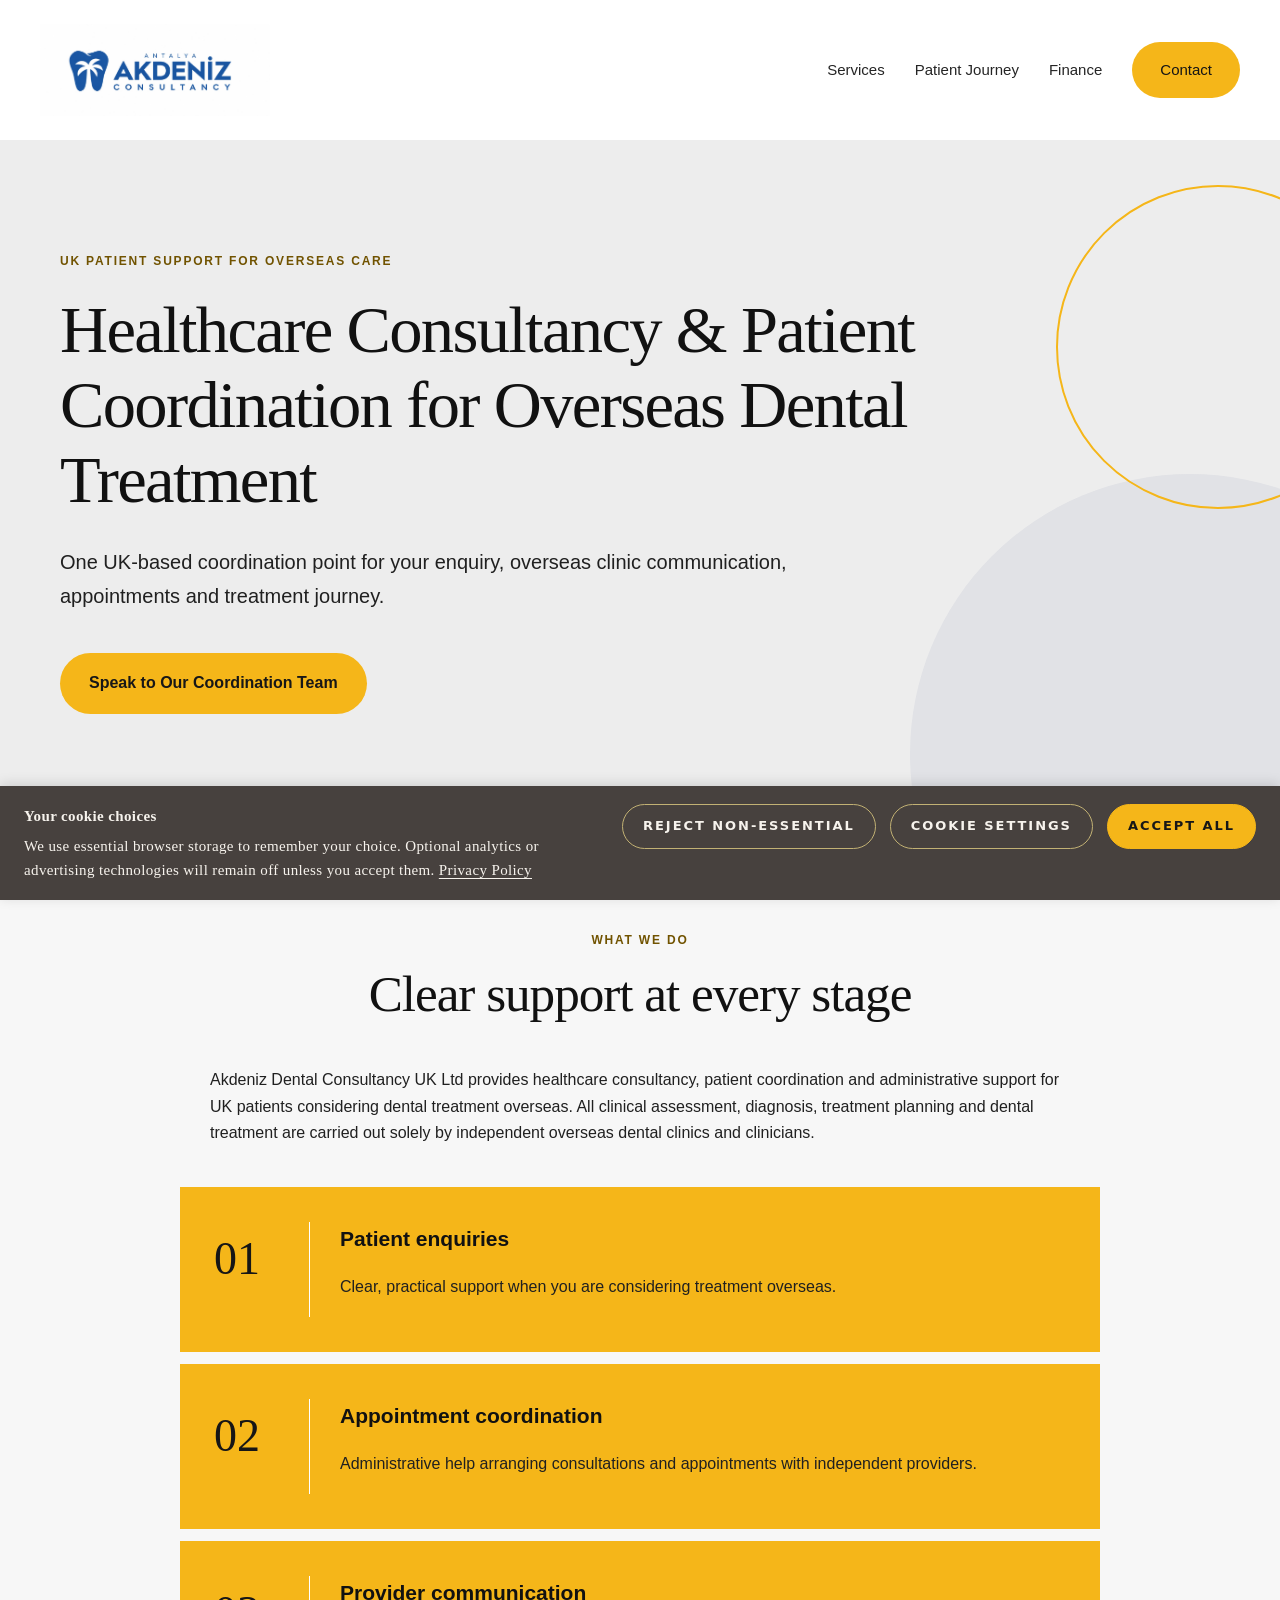
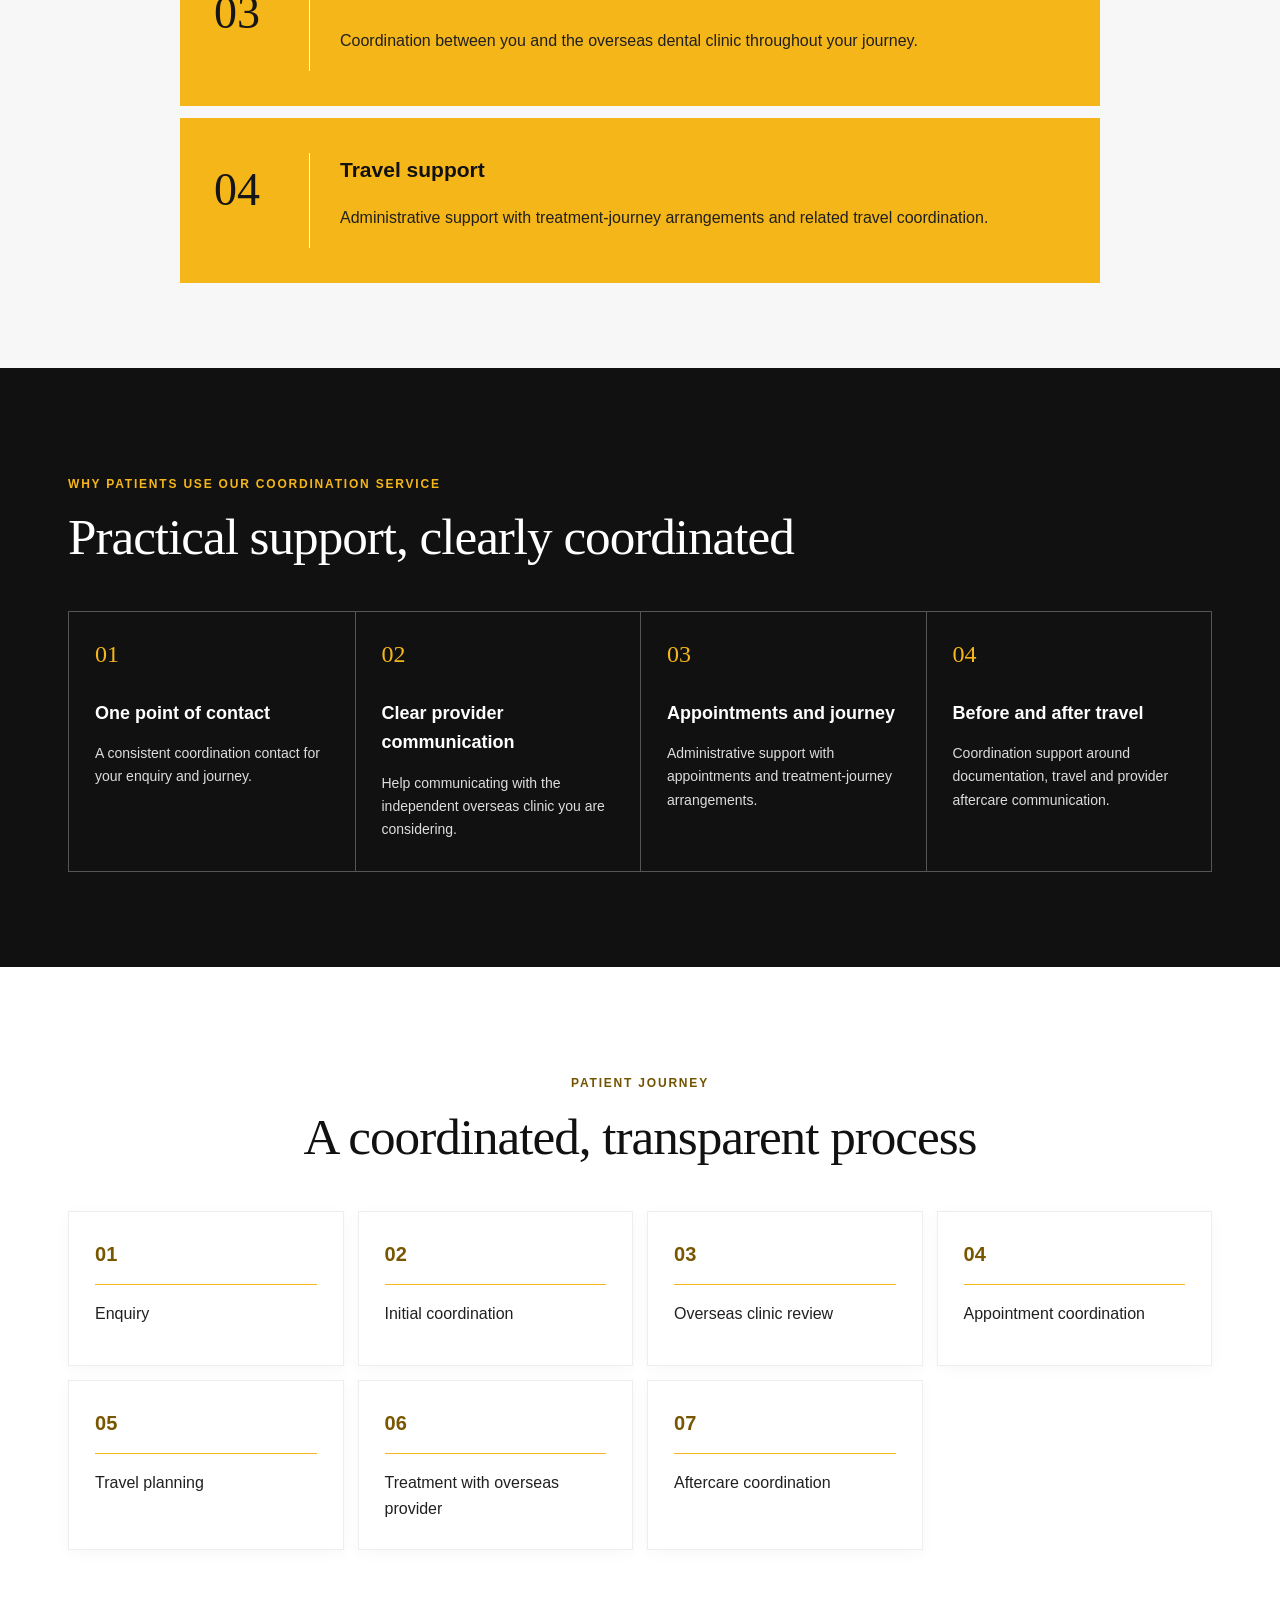
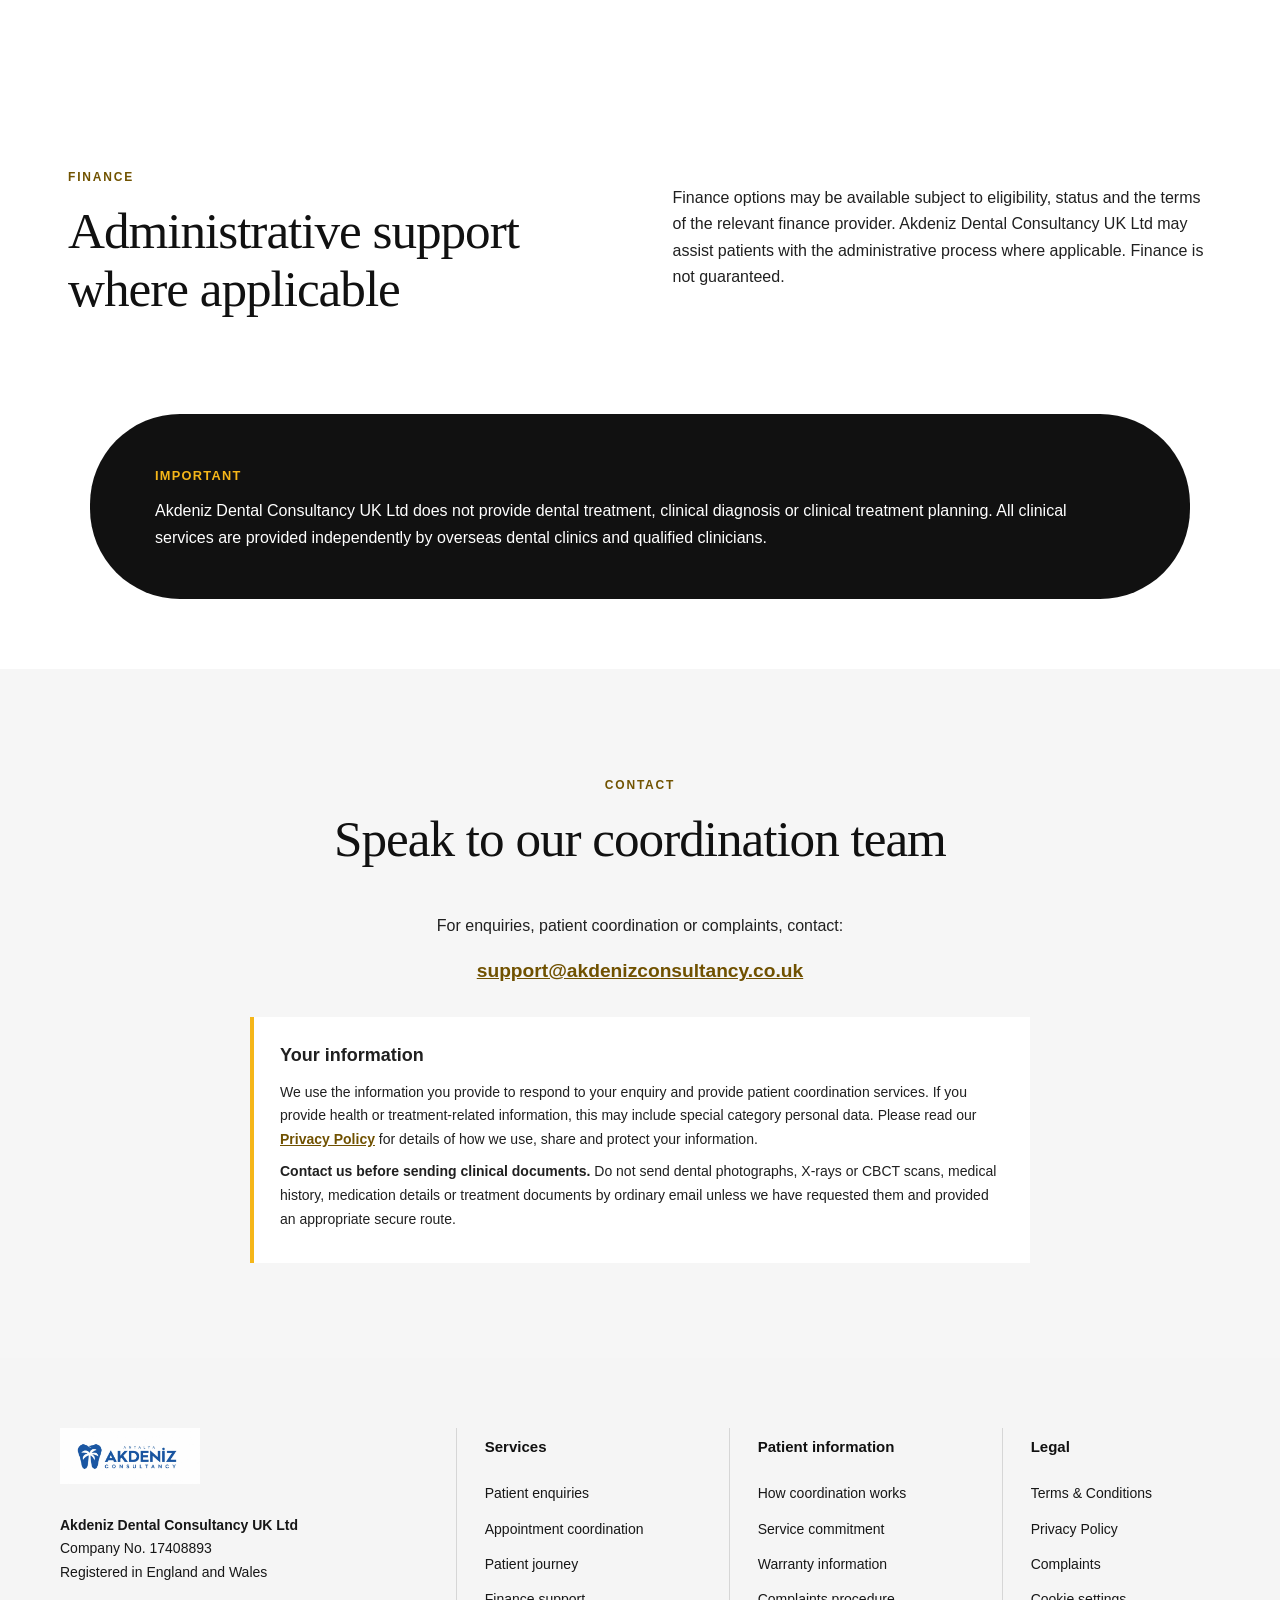
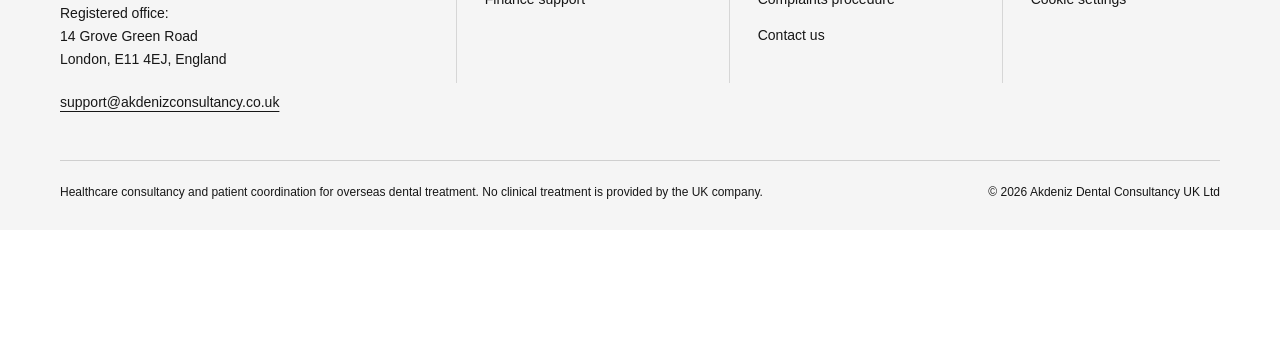
<file: index.html>
<!doctype html>
<html lang="en">
<head>
  <meta charset="utf-8">
  <meta name="viewport" content="width=device-width,initial-scale=1">
  <meta name="description" content="Healthcare consultancy and patient coordination for UK patients considering dental treatment overseas.">
  <title>Akdeniz Dental Consultancy UK Ltd</title>
  <link rel="stylesheet" href="/styles.css">
</head>
<body>
  <header class="site-header">
    <a class="brand" href="#top" aria-label="Akdeniz Consultancy"><img src="/logo.webp" alt="Akdeniz Consultancy" class="brand-logo" width="1983" height="793"></a>
    <nav aria-label="Main navigation">
      <a href="#services">Services</a><a href="#journey">Patient Journey</a><a href="#finance">Finance</a><a href="#contact">Contact</a>
    </nav>
  </header>
  <main id="top">
    <section class="hero">
      <p class="eyebrow">UK patient support for overseas care</p>
      <h1>Healthcare Consultancy &amp; Patient Coordination for Overseas Dental Treatment</h1>
      <p class="lead">One UK-based coordination point for your enquiry, overseas clinic communication, appointments and treatment journey.</p>
      <a class="button" href="#contact">Speak to Our Coordination Team</a>
    </section>

    <section id="services" class="section">
      <p class="eyebrow">What we do</p><h2>Clear support at every stage</h2>
      <p>Akdeniz Dental Consultancy UK Ltd provides healthcare consultancy, patient coordination and administrative support for UK patients considering dental treatment overseas. All clinical assessment, diagnosis, treatment planning and dental treatment are carried out solely by independent overseas dental clinics and clinicians.</p>
      <div class="grid">
        <article><h3>Patient enquiries</h3><p>Clear, practical support when you are considering treatment overseas.</p></article>
        <article><h3>Appointment coordination</h3><p>Administrative help arranging consultations and appointments with independent providers.</p></article>
        <article><h3>Provider communication</h3><p>Coordination between you and the overseas dental clinic throughout your journey.</p></article>
        <article><h3>Travel support</h3><p>Administrative support with treatment-journey arrangements and related travel coordination.</p></article>
      </div>
    </section>

<section id="why" class="section why-section">
      <p class="eyebrow">Why patients use our coordination service</p>
      <h2>Practical support, clearly coordinated</h2>
      <div class="why-grid">
        <article><span>01</span><h3>One point of contact</h3><p>A consistent coordination contact for your enquiry and journey.</p></article>
        <article><span>02</span><h3>Clear provider communication</h3><p>Help communicating with the independent overseas clinic you are considering.</p></article>
        <article><span>03</span><h3>Appointments and journey</h3><p>Administrative support with appointments and treatment-journey arrangements.</p></article>
        <article><span>04</span><h3>Before and after travel</h3><p>Coordination support around documentation, travel and provider aftercare communication.</p></article>
      </div>
    </section>

    <section id="journey" class="section muted">
      <p class="eyebrow">Patient journey</p><h2>A coordinated, transparent process</h2>
      <ol class="steps">
        <li>Enquiry</li><li>Initial coordination</li><li>Overseas clinic review</li><li>Appointment coordination</li><li>Travel planning</li><li>Treatment with overseas provider</li><li>Aftercare coordination</li>
      </ol>
    </section>

    <section id="finance" class="section split">
      <div><p class="eyebrow">Finance</p><h2>Administrative support where applicable</h2></div>
      <p>Finance options may be available subject to eligibility, status and the terms of the relevant finance provider. Akdeniz Dental Consultancy UK Ltd may assist patients with the administrative process where applicable. Finance is not guaranteed.</p>
    </section>

    <aside class="notice">
      <strong>Important</strong>
      <p>Akdeniz Dental Consultancy UK Ltd does not provide dental treatment, clinical diagnosis or clinical treatment planning. All clinical services are provided independently by overseas dental clinics and qualified clinicians.</p>
    </aside>

    <section id="contact" class="section contact">
      <p class="eyebrow">Contact</p><h2>Speak to our coordination team</h2>
      <p>For enquiries, patient coordination or complaints, contact:</p>
      <a href="mailto:support@akdenizconsultancy.co.uk">support@akdenizconsultancy.co.uk</a>
      <div class="privacy-at-collection">
        <h3>Your information</h3>
        <p>We use the information you provide to respond to your enquiry and provide patient coordination services. If you provide health or treatment-related information, this may include special category personal data. Please read our <a href="/privacy">Privacy Policy</a> for details of how we use, share and protect your information.</p>
        <p><strong>Contact us before sending clinical documents.</strong> Do not send dental photographs, X-rays or CBCT scans, medical history, medication details or treatment documents by ordinary email unless we have requested them and provided an appropriate secure route.</p>
      </div>
    </section>
  </main>
  <footer class="site-footer">
  <div class="footer-main">
    <div class="footer-brand" id="company-details">
      <a class="brand footer-logo" href="/" aria-label="Akdeniz Consultancy"><img src="/logo.webp" alt="Akdeniz Consultancy" class="brand-logo" width="1983" height="793"></a>
      <p><strong>Akdeniz Dental Consultancy UK Ltd</strong><br>Company No. 17408893<br>Registered in England and Wales</p>
      <p>Registered office:<br>14 Grove Green Road<br>London, E11 4EJ, England</p>
      <a class="footer-email" href="mailto:support@akdenizconsultancy.co.uk">support@akdenizconsultancy.co.uk</a>
    </div>
    <nav class="footer-column" aria-label="Services">
      <h2>Services</h2>
      <a href="/#services">Patient enquiries</a>
      <a href="/#services">Appointment coordination</a>
      <a href="/#journey">Patient journey</a>
      <a href="/#finance">Finance support</a>
    </nav>
    <nav class="footer-column" aria-label="Patient information">
      <h2>Patient information</h2>
      <a href="/#journey">How coordination works</a>
      <a href="/terms#warranties">Service commitment</a>
      <a href="/warranty">Warranty information</a>
      <a href="/complaints">Complaints procedure</a>
      <a href="/#contact">Contact us</a>
    </nav>
    <nav class="footer-column" aria-label="Legal">
      <h2>Legal</h2>
      <a href="/terms">Terms &amp; Conditions</a>
      <a href="/privacy">Privacy Policy</a>
      <a href="/complaints">Complaints</a>
      <button type="button" class="cookie-settings" hidden>Cookie settings</button>
    </nav>
  </div>
  <div class="footer-bottom">
    <p>Healthcare consultancy and patient coordination for overseas dental treatment. No clinical treatment is provided by the UK company.</p>
    <p>&copy; 2026 Akdeniz Dental Consultancy UK Ltd</p>
  </div>
</footer>
<script src="/cookies.js" defer></script></body>
</html>
</file>
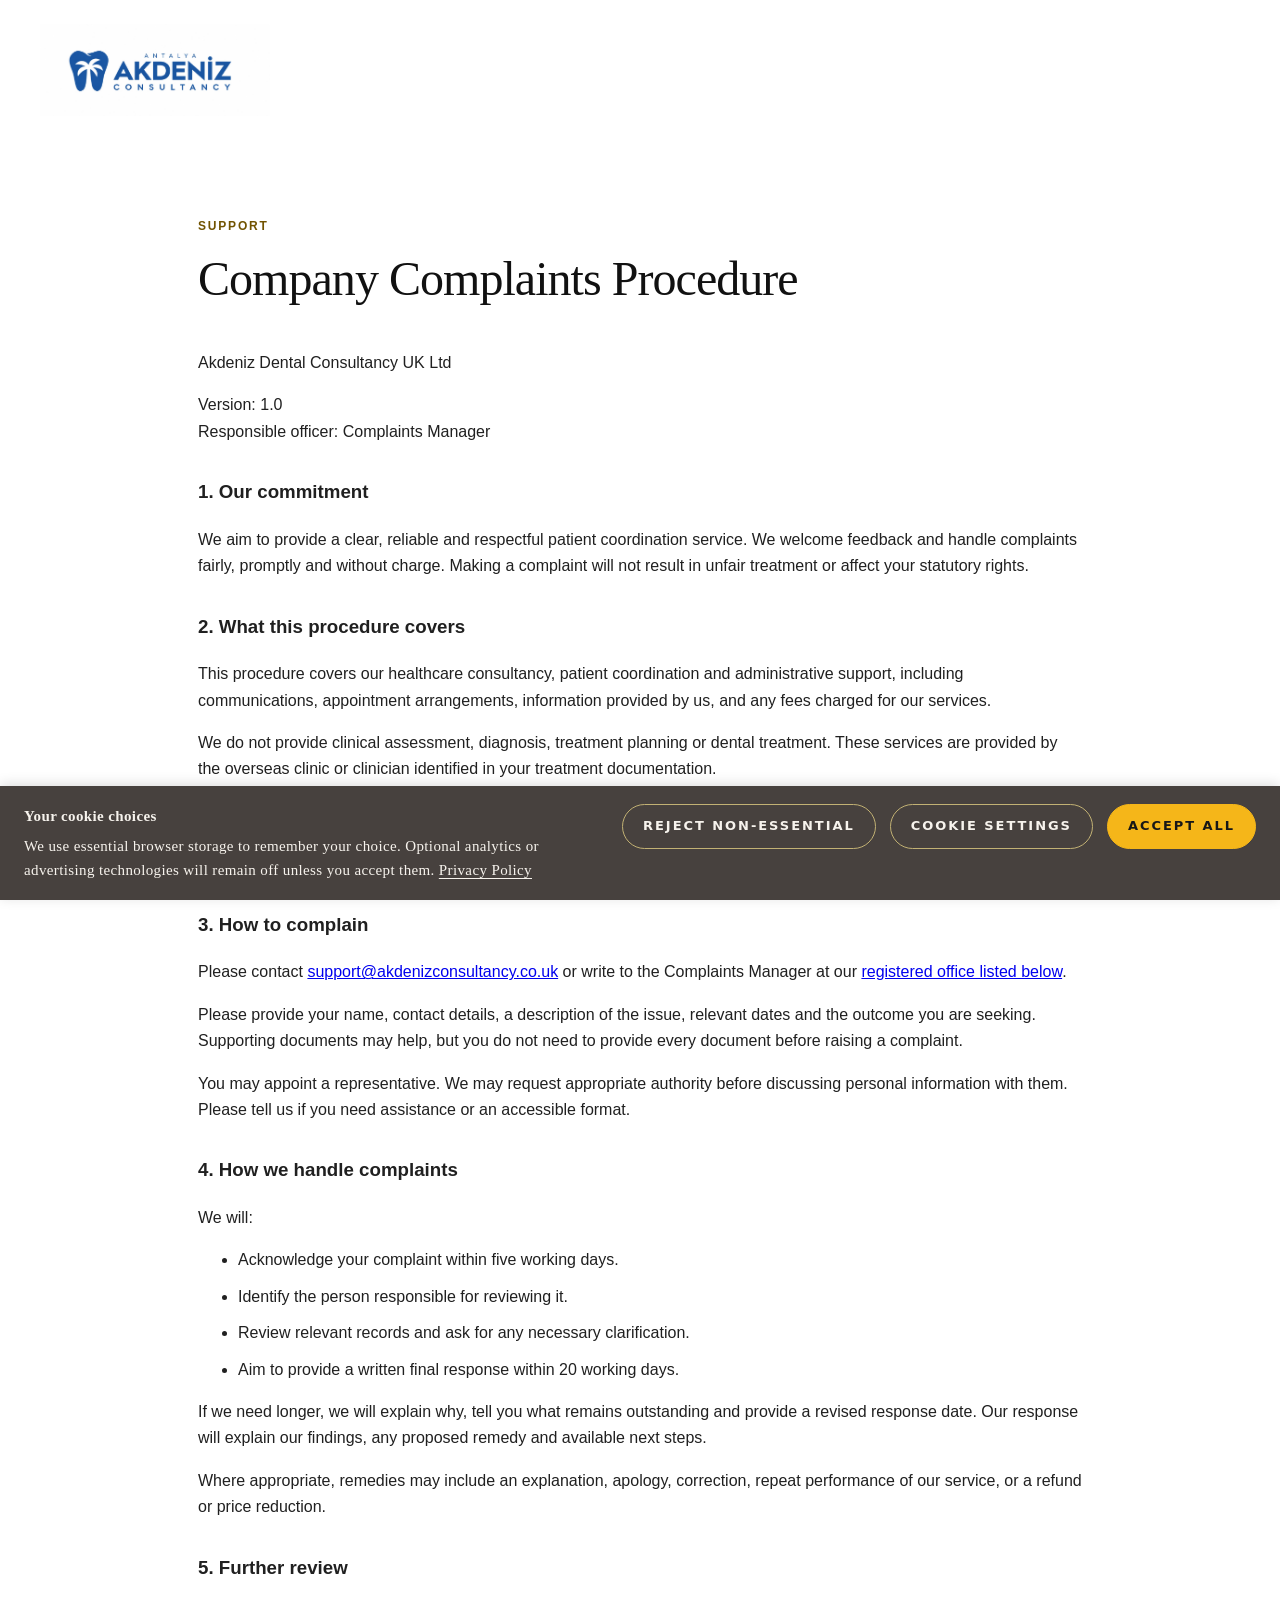
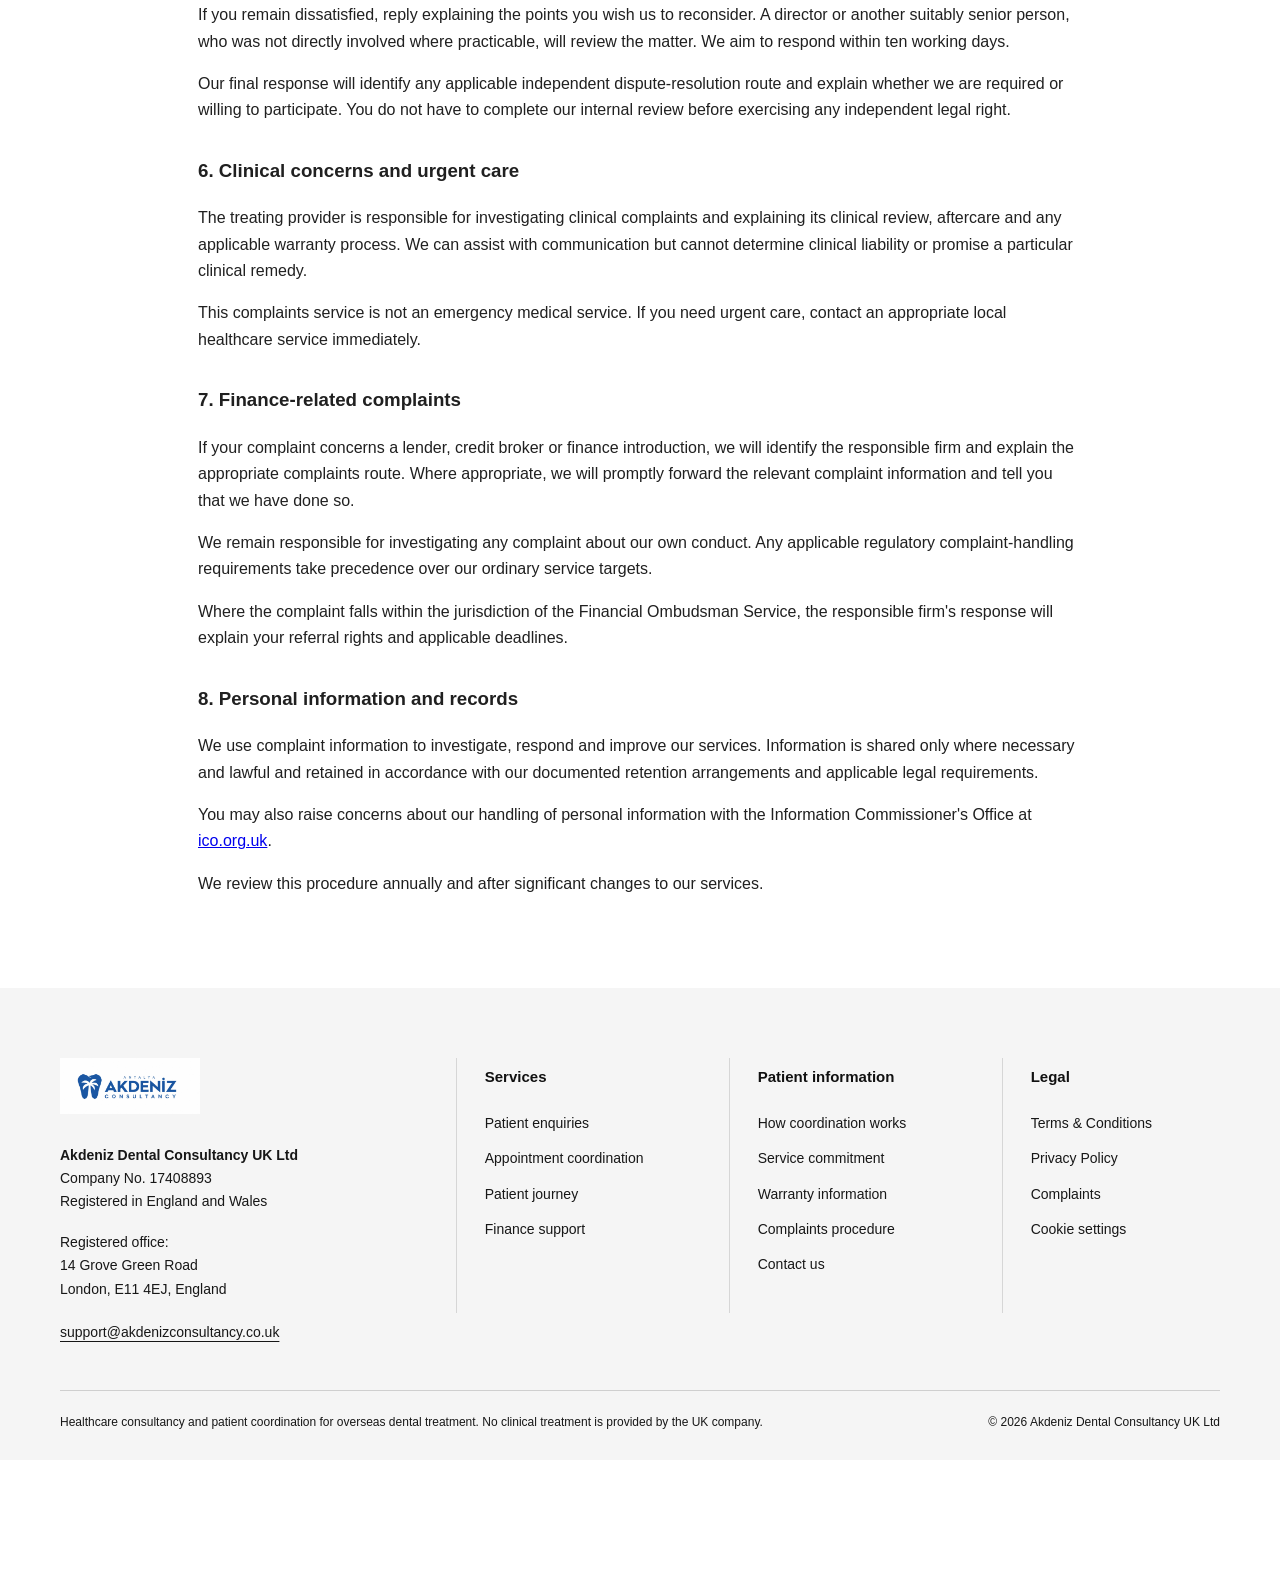
<file: complaints.html>
<!doctype html><html lang="en"><head><meta charset="utf-8"><meta name="viewport" content="width=device-width,initial-scale=1"><title>Complaints | Akdeniz Consultancy</title><link rel="stylesheet" href="/styles.css"></head><body><header class="site-header"><a class="brand" href="/" aria-label="Akdeniz Consultancy"><img src="/logo.webp" alt="Akdeniz Consultancy" class="brand-logo" width="1983" height="793"></a></header><main><section class="section">
<p class="eyebrow">Support</p><h2>Company Complaints Procedure</h2>
<p>Akdeniz Dental Consultancy UK Ltd</p>
<p>Version: 1.0<br>Responsible officer: Complaints Manager</p>
<h3>1. Our commitment</h3>
<p>We aim to provide a clear, reliable and respectful patient coordination service. We welcome feedback and handle complaints fairly, promptly and without charge. Making a complaint will not result in unfair treatment or affect your statutory rights.</p>
<h3>2. What this procedure covers</h3>
<p>This procedure covers our healthcare consultancy, patient coordination and administrative support, including communications, appointment arrangements, information provided by us, and any fees charged for our services.</p>
<p>We do not provide clinical assessment, diagnosis, treatment planning or dental treatment. These services are provided by the overseas clinic or clinician identified in your treatment documentation.</p>
<p>Where a complaint concerns both our service and clinical care, we will investigate our own involvement and, with appropriate authority, help you raise the clinical concerns with the treating provider. We will not reject a complaint about our own conduct merely because a third party is also involved.</p>
<h3>3. How to complain</h3>
<p>Please contact <a href="mailto:support@akdenizconsultancy.co.uk">support@akdenizconsultancy.co.uk</a> or write to the Complaints Manager at our <a href="#company-details">registered office listed below</a>.</p>
<p>Please provide your name, contact details, a description of the issue, relevant dates and the outcome you are seeking. Supporting documents may help, but you do not need to provide every document before raising a complaint.</p>
<p>You may appoint a representative. We may request appropriate authority before discussing personal information with them. Please tell us if you need assistance or an accessible format.</p>
<h3>4. How we handle complaints</h3>
<p>We will:</p>
<ul><li>Acknowledge your complaint within five working days.</li><li>Identify the person responsible for reviewing it.</li><li>Review relevant records and ask for any necessary clarification.</li><li>Aim to provide a written final response within 20 working days.</li></ul>
<p>If we need longer, we will explain why, tell you what remains outstanding and provide a revised response date. Our response will explain our findings, any proposed remedy and available next steps.</p>
<p>Where appropriate, remedies may include an explanation, apology, correction, repeat performance of our service, or a refund or price reduction.</p>
<h3>5. Further review</h3>
<p>If you remain dissatisfied, reply explaining the points you wish us to reconsider. A director or another suitably senior person, who was not directly involved where practicable, will review the matter. We aim to respond within ten working days.</p>
<p>Our final response will identify any applicable independent dispute-resolution route and explain whether we are required or willing to participate. You do not have to complete our internal review before exercising any independent legal right.</p>
<h3>6. Clinical concerns and urgent care</h3>
<p>The treating provider is responsible for investigating clinical complaints and explaining its clinical review, aftercare and any applicable warranty process. We can assist with communication but cannot determine clinical liability or promise a particular clinical remedy.</p>
<p>This complaints service is not an emergency medical service. If you need urgent care, contact an appropriate local healthcare service immediately.</p>
<h3>7. Finance-related complaints</h3>
<p>If your complaint concerns a lender, credit broker or finance introduction, we will identify the responsible firm and explain the appropriate complaints route. Where appropriate, we will promptly forward the relevant complaint information and tell you that we have done so.</p>
<p>We remain responsible for investigating any complaint about our own conduct. Any applicable regulatory complaint-handling requirements take precedence over our ordinary service targets.</p>
<p>Where the complaint falls within the jurisdiction of the Financial Ombudsman Service, the responsible firm's response will explain your referral rights and applicable deadlines.</p>
<h3>8. Personal information and records</h3>
<p>We use complaint information to investigate, respond and improve our services. Information is shared only where necessary and lawful and retained in accordance with our documented retention arrangements and applicable legal requirements.</p>
<p>You may also raise concerns about our handling of personal information with the Information Commissioner's Office at <a href="https://ico.org.uk/">ico.org.uk</a>.</p>
<p>We review this procedure annually and after significant changes to our services.</p>
</section></main><footer class="site-footer">
  <div class="footer-main">
    <div class="footer-brand" id="company-details">
      <a class="brand footer-logo" href="/" aria-label="Akdeniz Consultancy"><img src="/logo.webp" alt="Akdeniz Consultancy" class="brand-logo" width="1983" height="793"></a>
      <p><strong>Akdeniz Dental Consultancy UK Ltd</strong><br>Company No. 17408893<br>Registered in England and Wales</p>
      <p>Registered office:<br>14 Grove Green Road<br>London, E11 4EJ, England</p>
      <a class="footer-email" href="mailto:support@akdenizconsultancy.co.uk">support@akdenizconsultancy.co.uk</a>
    </div>
    <nav class="footer-column" aria-label="Services">
      <h2>Services</h2>
      <a href="/#services">Patient enquiries</a>
      <a href="/#services">Appointment coordination</a>
      <a href="/#journey">Patient journey</a>
      <a href="/#finance">Finance support</a>
    </nav>
    <nav class="footer-column" aria-label="Patient information">
      <h2>Patient information</h2>
      <a href="/#journey">How coordination works</a>
      <a href="/terms#warranties">Service commitment</a>
      <a href="/warranty">Warranty information</a>
      <a href="/complaints">Complaints procedure</a>
      <a href="/#contact">Contact us</a>
    </nav>
    <nav class="footer-column" aria-label="Legal">
      <h2>Legal</h2>
      <a href="/terms">Terms &amp; Conditions</a>
      <a href="/privacy">Privacy Policy</a>
      <a href="/complaints">Complaints</a>
      <button type="button" class="cookie-settings" hidden>Cookie settings</button>
    </nav>
  </div>
  <div class="footer-bottom">
    <p>Healthcare consultancy and patient coordination for overseas dental treatment. No clinical treatment is provided by the UK company.</p>
    <p>&copy; 2026 Akdeniz Dental Consultancy UK Ltd</p>
  </div>
</footer><script src="/cookies.js" defer></script></body></html>
</file>
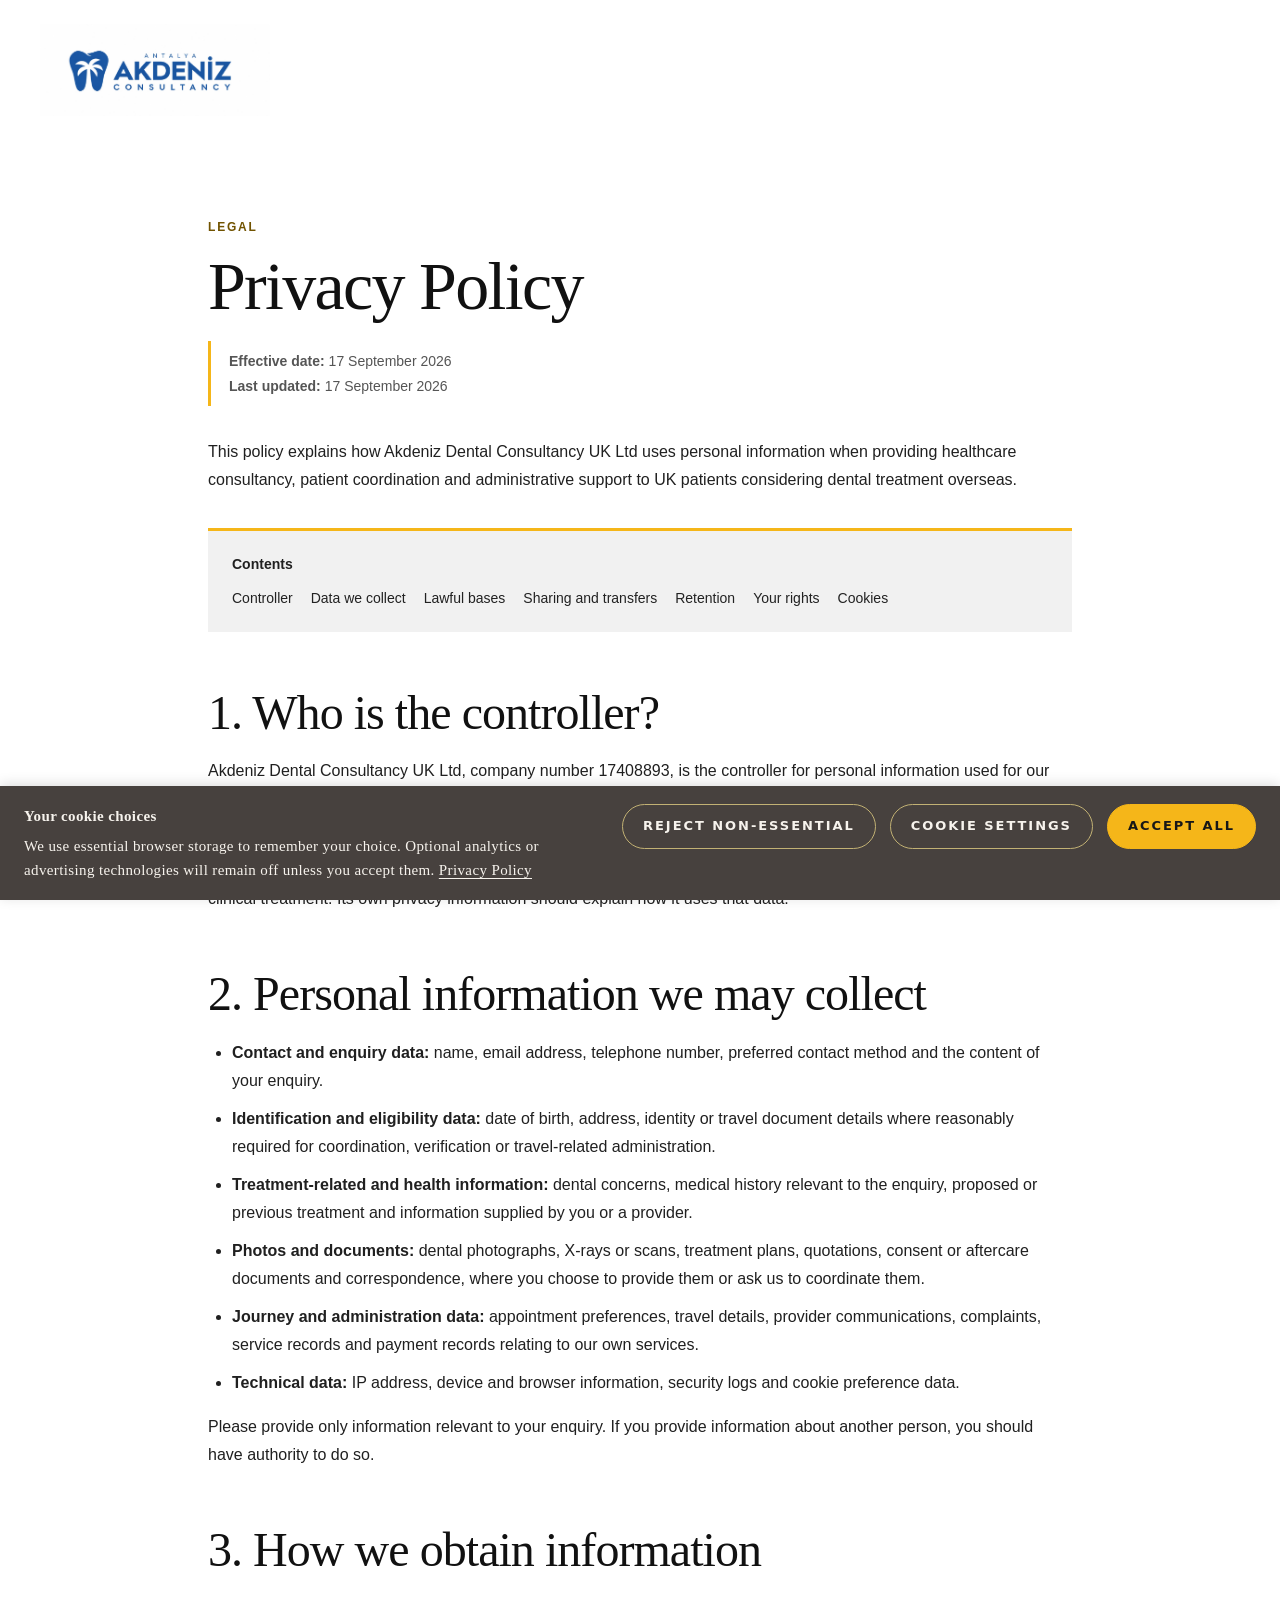
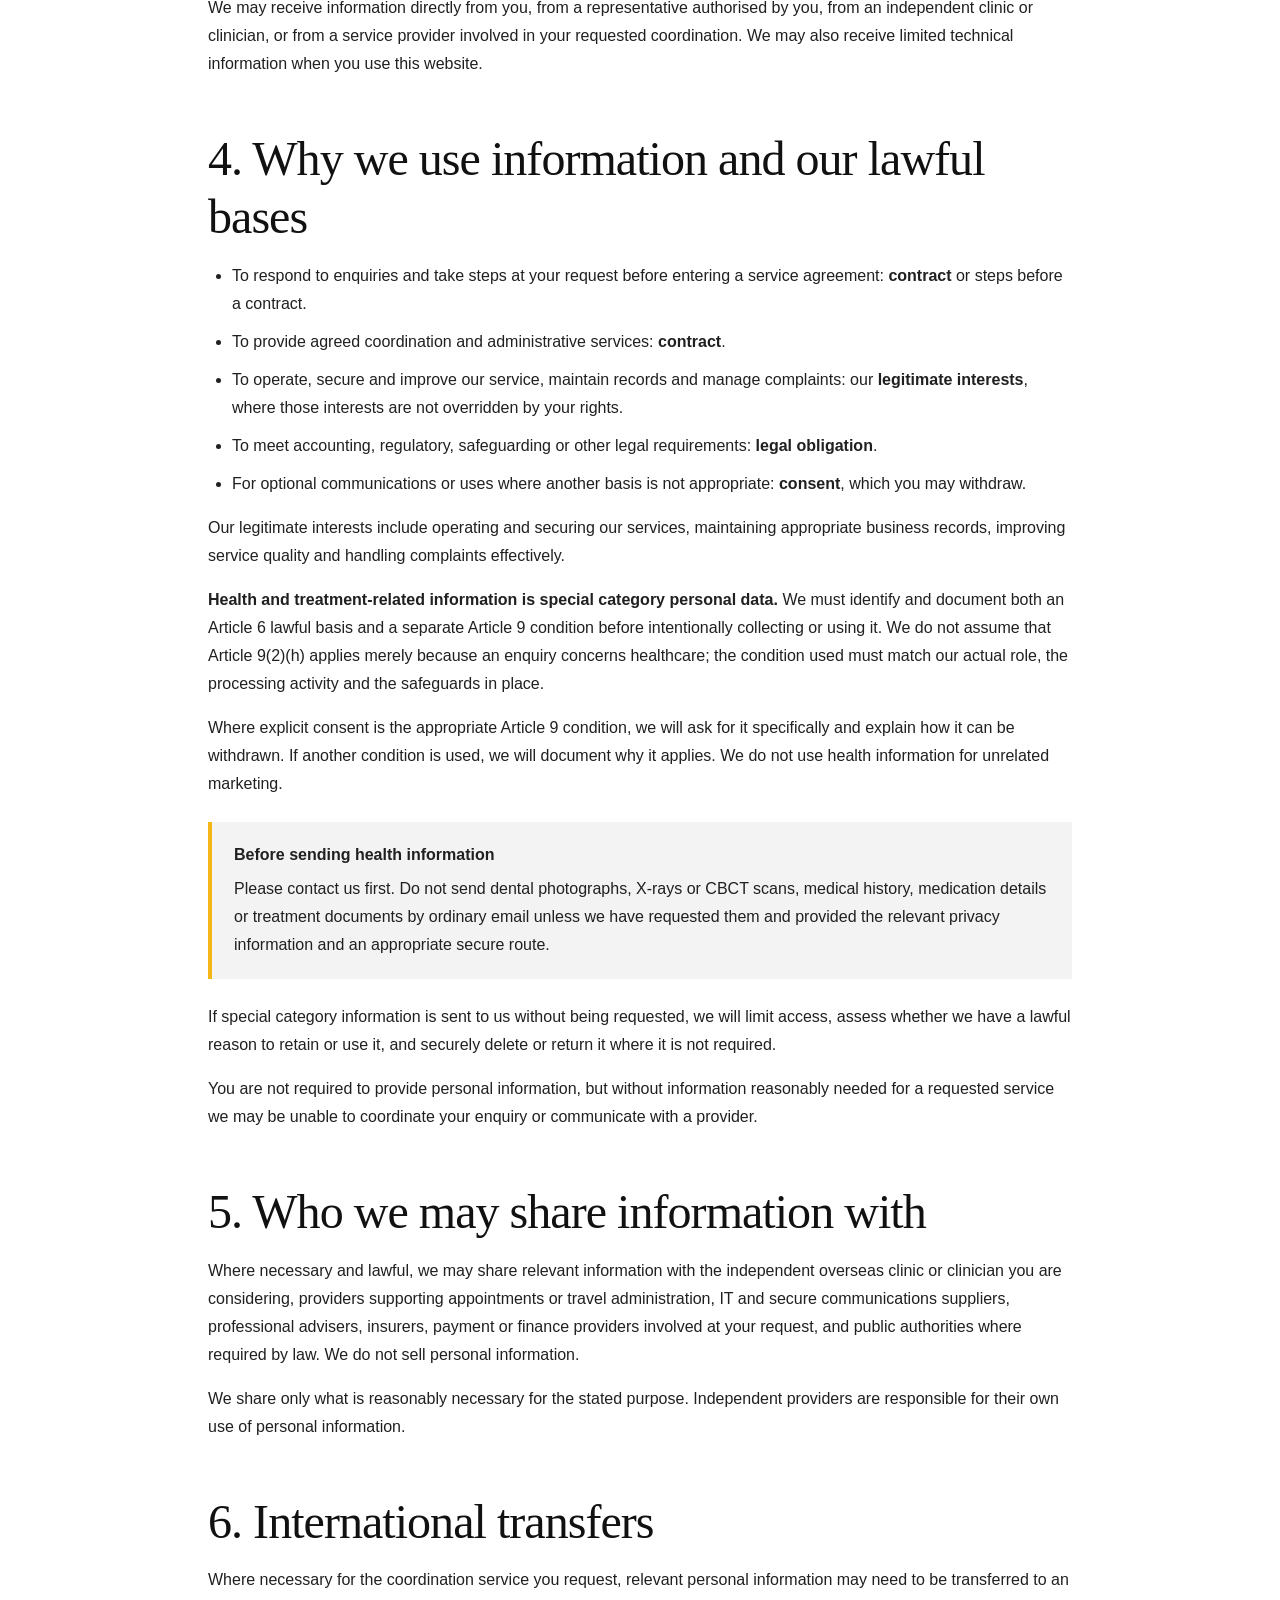
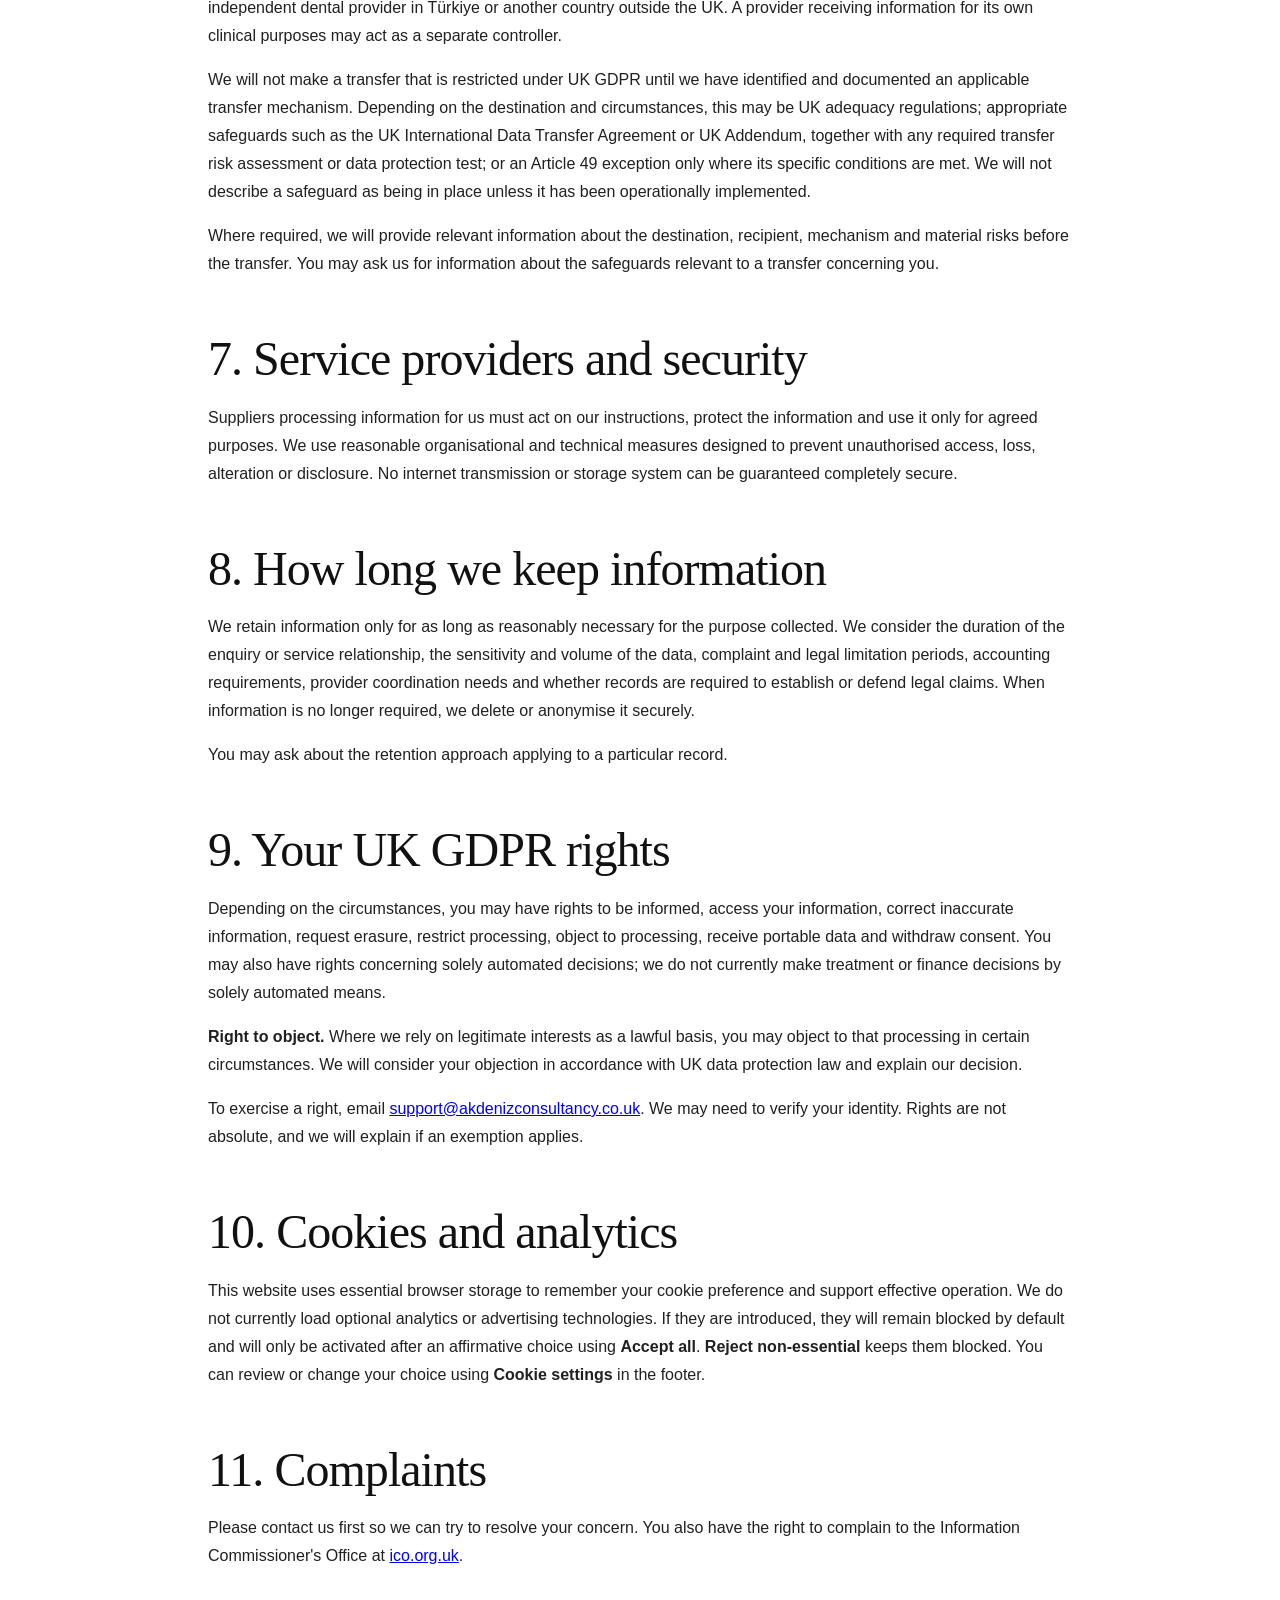
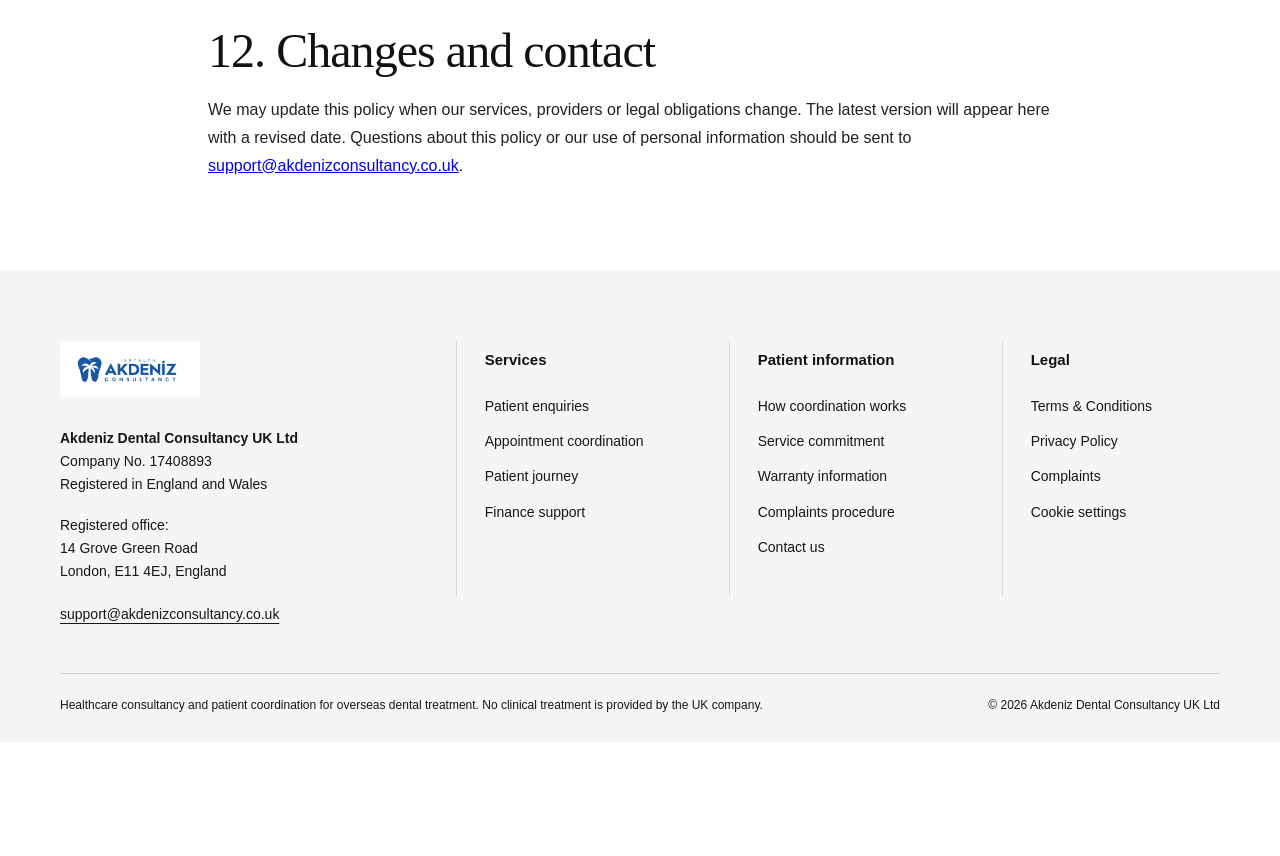
<file: privacy.html>
<!doctype html><html lang="en"><head><meta charset="utf-8"><meta name="viewport" content="width=device-width,initial-scale=1"><meta name="description" content="Privacy information for Akdeniz Dental Consultancy UK Ltd patient coordination services."><title>Privacy Policy | Akdeniz Consultancy</title><link rel="stylesheet" href="/styles.css"></head><body><header class="site-header"><a class="brand" href="/" aria-label="Akdeniz Consultancy"><img src="/logo.webp" alt="Akdeniz Consultancy" class="brand-logo" width="1983" height="793"></a></header><main><article class="section legal-page">
<p class="eyebrow">Legal</p>
<h1>Privacy Policy</h1>
<p class="policy-meta"><strong>Effective date:</strong> 17 September 2026<br><strong>Last updated:</strong> 17 September 2026</p>
<p>This policy explains how Akdeniz Dental Consultancy UK Ltd uses personal information when providing healthcare consultancy, patient coordination and administrative support to UK patients considering dental treatment overseas.</p>

<nav class="legal-toc" aria-label="Privacy policy contents">
<strong>Contents</strong>
<a href="#controller">Controller</a><a href="#data-we-collect">Data we collect</a><a href="#lawful-bases">Lawful bases</a><a href="#sharing">Sharing and transfers</a><a href="#retention">Retention</a><a href="#rights">Your rights</a><a href="#cookies">Cookies</a>
</nav>

<h2 id="controller">1. Who is the controller?</h2>
<p>Akdeniz Dental Consultancy UK Ltd, company number 17408893, is the controller for personal information used for our own consultancy, coordination and administrative services. Our registered office is 14 Grove Green Road, London, E11 4EJ, England. Contact us at <a href="mailto:support@akdenizconsultancy.co.uk">support@akdenizconsultancy.co.uk</a>.</p>
<p>An overseas clinic or clinician may be a separate controller for information used to assess suitability, plan or provide clinical treatment. Its own privacy information should explain how it uses that data.</p>

<h2 id="data-we-collect">2. Personal information we may collect</h2>
<ul>
<li><strong>Contact and enquiry data:</strong> name, email address, telephone number, preferred contact method and the content of your enquiry.</li>
<li><strong>Identification and eligibility data:</strong> date of birth, address, identity or travel document details where reasonably required for coordination, verification or travel-related administration.</li>
<li><strong>Treatment-related and health information:</strong> dental concerns, medical history relevant to the enquiry, proposed or previous treatment and information supplied by you or a provider.</li>
<li><strong>Photos and documents:</strong> dental photographs, X-rays or scans, treatment plans, quotations, consent or aftercare documents and correspondence, where you choose to provide them or ask us to coordinate them.</li>
<li><strong>Journey and administration data:</strong> appointment preferences, travel details, provider communications, complaints, service records and payment records relating to our own services.</li>
<li><strong>Technical data:</strong> IP address, device and browser information, security logs and cookie preference data.</li>
</ul>
<p>Please provide only information relevant to your enquiry. If you provide information about another person, you should have authority to do so.</p>

<h2>3. How we obtain information</h2>
<p>We may receive information directly from you, from a representative authorised by you, from an independent clinic or clinician, or from a service provider involved in your requested coordination. We may also receive limited technical information when you use this website.</p>

<h2 id="lawful-bases">4. Why we use information and our lawful bases</h2>
<ul>
<li>To respond to enquiries and take steps at your request before entering a service agreement: <strong>contract</strong> or steps before a contract.</li>
<li>To provide agreed coordination and administrative services: <strong>contract</strong>.</li>
<li>To operate, secure and improve our service, maintain records and manage complaints: our <strong>legitimate interests</strong>, where those interests are not overridden by your rights.</li>
<li>To meet accounting, regulatory, safeguarding or other legal requirements: <strong>legal obligation</strong>.</li>
<li>For optional communications or uses where another basis is not appropriate: <strong>consent</strong>, which you may withdraw.</li>
</ul>
<p>Our legitimate interests include operating and securing our services, maintaining appropriate business records, improving service quality and handling complaints effectively.</p>
<p><strong>Health and treatment-related information is special category personal data.</strong> We must identify and document both an Article 6 lawful basis and a separate Article 9 condition before intentionally collecting or using it. We do not assume that Article 9(2)(h) applies merely because an enquiry concerns healthcare; the condition used must match our actual role, the processing activity and the safeguards in place.</p>
<p>Where explicit consent is the appropriate Article 9 condition, we will ask for it specifically and explain how it can be withdrawn. If another condition is used, we will document why it applies. We do not use health information for unrelated marketing.</p>
<div class="data-safety-note"><strong>Before sending health information</strong><p>Please contact us first. Do not send dental photographs, X-rays or CBCT scans, medical history, medication details or treatment documents by ordinary email unless we have requested them and provided the relevant privacy information and an appropriate secure route.</p></div>
<p>If special category information is sent to us without being requested, we will limit access, assess whether we have a lawful reason to retain or use it, and securely delete or return it where it is not required.</p>
<p>You are not required to provide personal information, but without information reasonably needed for a requested service we may be unable to coordinate your enquiry or communicate with a provider.</p>

<h2 id="sharing">5. Who we may share information with</h2>
<p>Where necessary and lawful, we may share relevant information with the independent overseas clinic or clinician you are considering, providers supporting appointments or travel administration, IT and secure communications suppliers, professional advisers, insurers, payment or finance providers involved at your request, and public authorities where required by law. We do not sell personal information.</p>
<p>We share only what is reasonably necessary for the stated purpose. Independent providers are responsible for their own use of personal information.</p>

<h2>6. International transfers</h2>
<p>Where necessary for the coordination service you request, relevant personal information may need to be transferred to an independent dental provider in Türkiye or another country outside the UK. A provider receiving information for its own clinical purposes may act as a separate controller.</p>
<p>We will not make a transfer that is restricted under UK GDPR until we have identified and documented an applicable transfer mechanism. Depending on the destination and circumstances, this may be UK adequacy regulations; appropriate safeguards such as the UK International Data Transfer Agreement or UK Addendum, together with any required transfer risk assessment or data protection test; or an Article 49 exception only where its specific conditions are met. We will not describe a safeguard as being in place unless it has been operationally implemented.</p>
<p>Where required, we will provide relevant information about the destination, recipient, mechanism and material risks before the transfer. You may ask us for information about the safeguards relevant to a transfer concerning you.</p>

<h2>7. Service providers and security</h2>
<p>Suppliers processing information for us must act on our instructions, protect the information and use it only for agreed purposes. We use reasonable organisational and technical measures designed to prevent unauthorised access, loss, alteration or disclosure. No internet transmission or storage system can be guaranteed completely secure.</p>

<h2 id="retention">8. How long we keep information</h2>
<p>We retain information only for as long as reasonably necessary for the purpose collected. We consider the duration of the enquiry or service relationship, the sensitivity and volume of the data, complaint and legal limitation periods, accounting requirements, provider coordination needs and whether records are required to establish or defend legal claims. When information is no longer required, we delete or anonymise it securely.</p>
<p>You may ask about the retention approach applying to a particular record.</p>

<h2 id="rights">9. Your UK GDPR rights</h2>
<p>Depending on the circumstances, you may have rights to be informed, access your information, correct inaccurate information, request erasure, restrict processing, object to processing, receive portable data and withdraw consent. You may also have rights concerning solely automated decisions; we do not currently make treatment or finance decisions by solely automated means.</p>
<p><strong>Right to object.</strong> Where we rely on legitimate interests as a lawful basis, you may object to that processing in certain circumstances. We will consider your objection in accordance with UK data protection law and explain our decision.</p>
<p>To exercise a right, email <a href="mailto:support@akdenizconsultancy.co.uk">support@akdenizconsultancy.co.uk</a>. We may need to verify your identity. Rights are not absolute, and we will explain if an exemption applies.</p>

<h2 id="cookies">10. Cookies and analytics</h2>
<p>This website uses essential browser storage to remember your cookie preference and support effective operation. We do not currently load optional analytics or advertising technologies. If they are introduced, they will remain blocked by default and will only be activated after an affirmative choice using <strong>Accept all</strong>. <strong>Reject non-essential</strong> keeps them blocked. You can review or change your choice using <strong>Cookie settings</strong> in the footer.</p>

<h2>11. Complaints</h2>
<p>Please contact us first so we can try to resolve your concern. You also have the right to complain to the Information Commissioner's Office at <a href="https://ico.org.uk/make-a-complaint/data-protection-complaints/" rel="external">ico.org.uk</a>.</p>

<h2>12. Changes and contact</h2>
<p>We may update this policy when our services, providers or legal obligations change. The latest version will appear here with a revised date. Questions about this policy or our use of personal information should be sent to <a href="mailto:support@akdenizconsultancy.co.uk">support@akdenizconsultancy.co.uk</a>.</p>
</article></main><footer class="site-footer">
  <div class="footer-main">
    <div class="footer-brand" id="company-details">
      <a class="brand footer-logo" href="/" aria-label="Akdeniz Consultancy"><img src="/logo.webp" alt="Akdeniz Consultancy" class="brand-logo" width="1983" height="793"></a>
      <p><strong>Akdeniz Dental Consultancy UK Ltd</strong><br>Company No. 17408893<br>Registered in England and Wales</p>
      <p>Registered office:<br>14 Grove Green Road<br>London, E11 4EJ, England</p>
      <a class="footer-email" href="mailto:support@akdenizconsultancy.co.uk">support@akdenizconsultancy.co.uk</a>
    </div>
    <nav class="footer-column" aria-label="Services">
      <h2>Services</h2>
      <a href="/#services">Patient enquiries</a>
      <a href="/#services">Appointment coordination</a>
      <a href="/#journey">Patient journey</a>
      <a href="/#finance">Finance support</a>
    </nav>
    <nav class="footer-column" aria-label="Patient information">
      <h2>Patient information</h2>
      <a href="/#journey">How coordination works</a>
      <a href="/terms#warranties">Service commitment</a>
      <a href="/warranty">Warranty information</a>
      <a href="/complaints">Complaints procedure</a>
      <a href="/#contact">Contact us</a>
    </nav>
    <nav class="footer-column" aria-label="Legal">
      <h2>Legal</h2>
      <a href="/terms">Terms &amp; Conditions</a>
      <a href="/privacy">Privacy Policy</a>
      <a href="/complaints">Complaints</a>
      <button type="button" class="cookie-settings" hidden>Cookie settings</button>
    </nav>
  </div>
  <div class="footer-bottom">
    <p>Healthcare consultancy and patient coordination for overseas dental treatment. No clinical treatment is provided by the UK company.</p>
    <p>&copy; 2026 Akdeniz Dental Consultancy UK Ltd</p>
  </div>
</footer><script src="/cookies.js" defer></script></body></html>
</file>
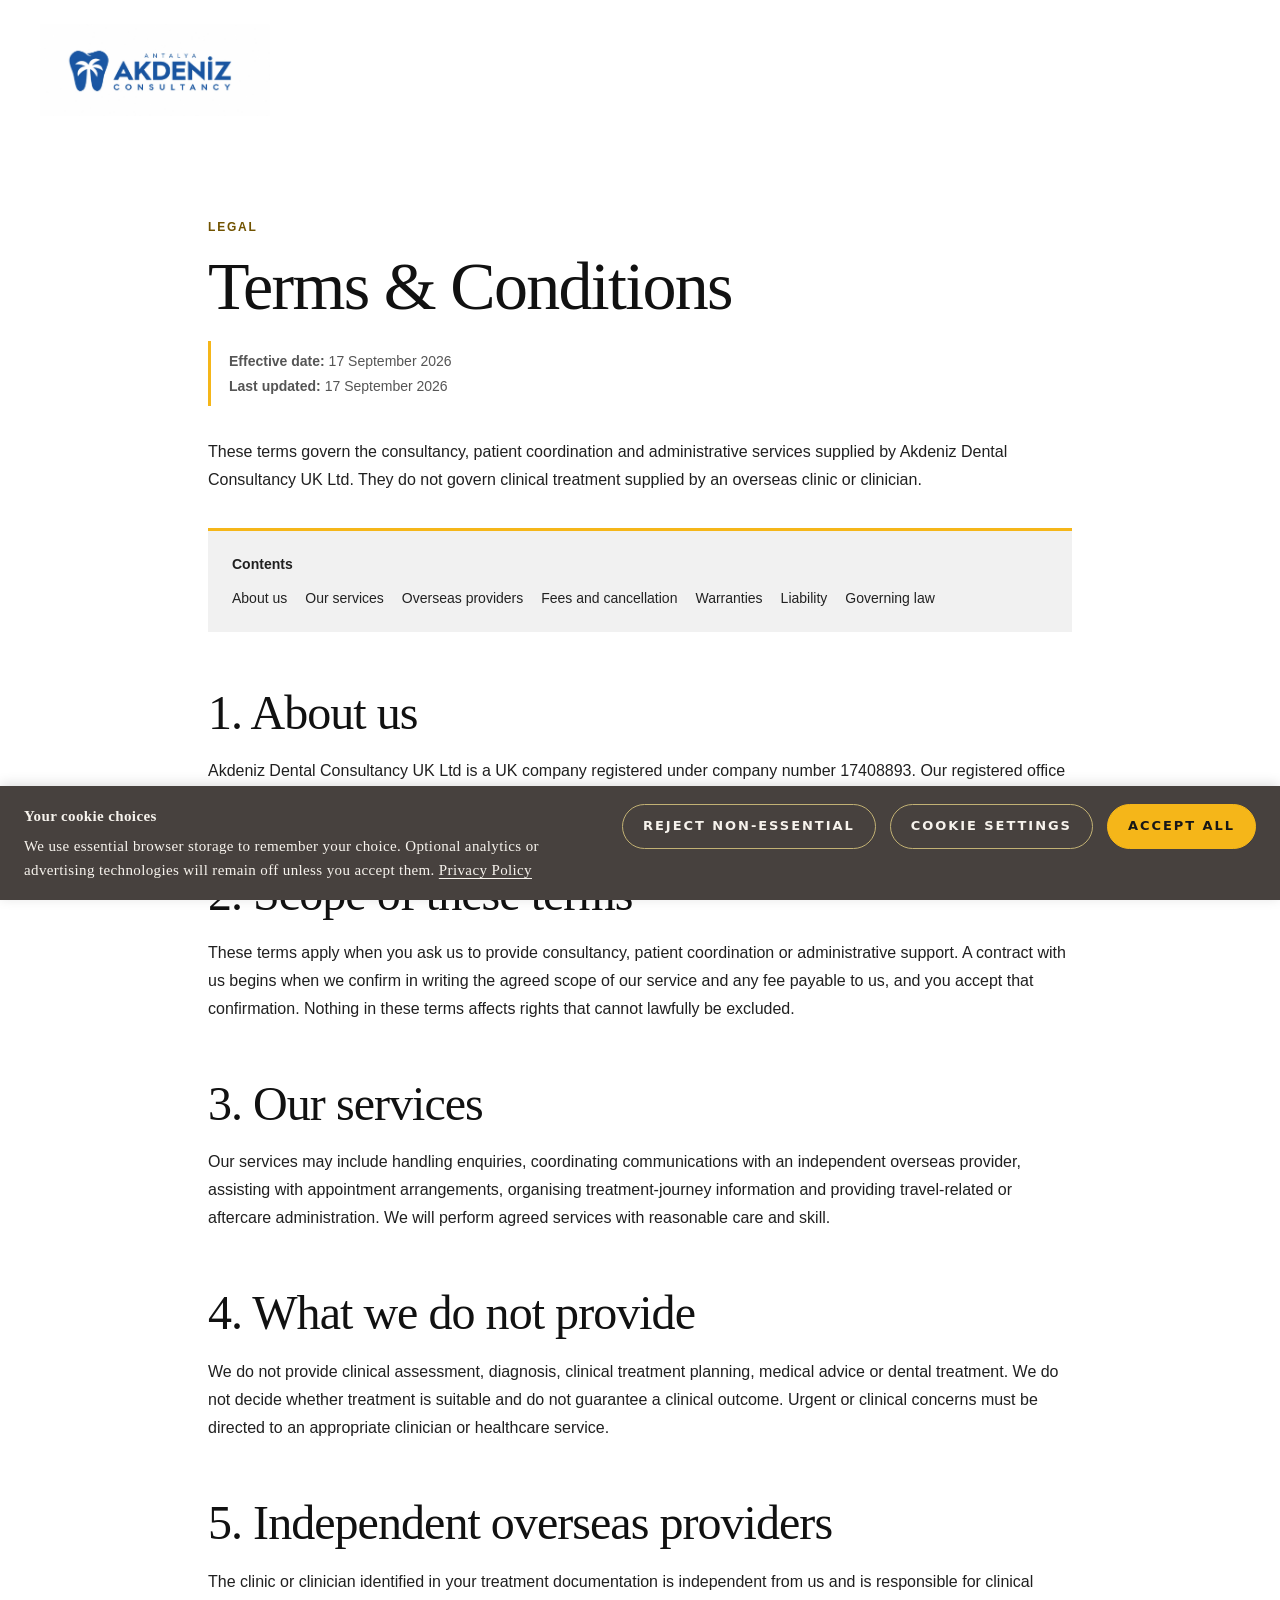
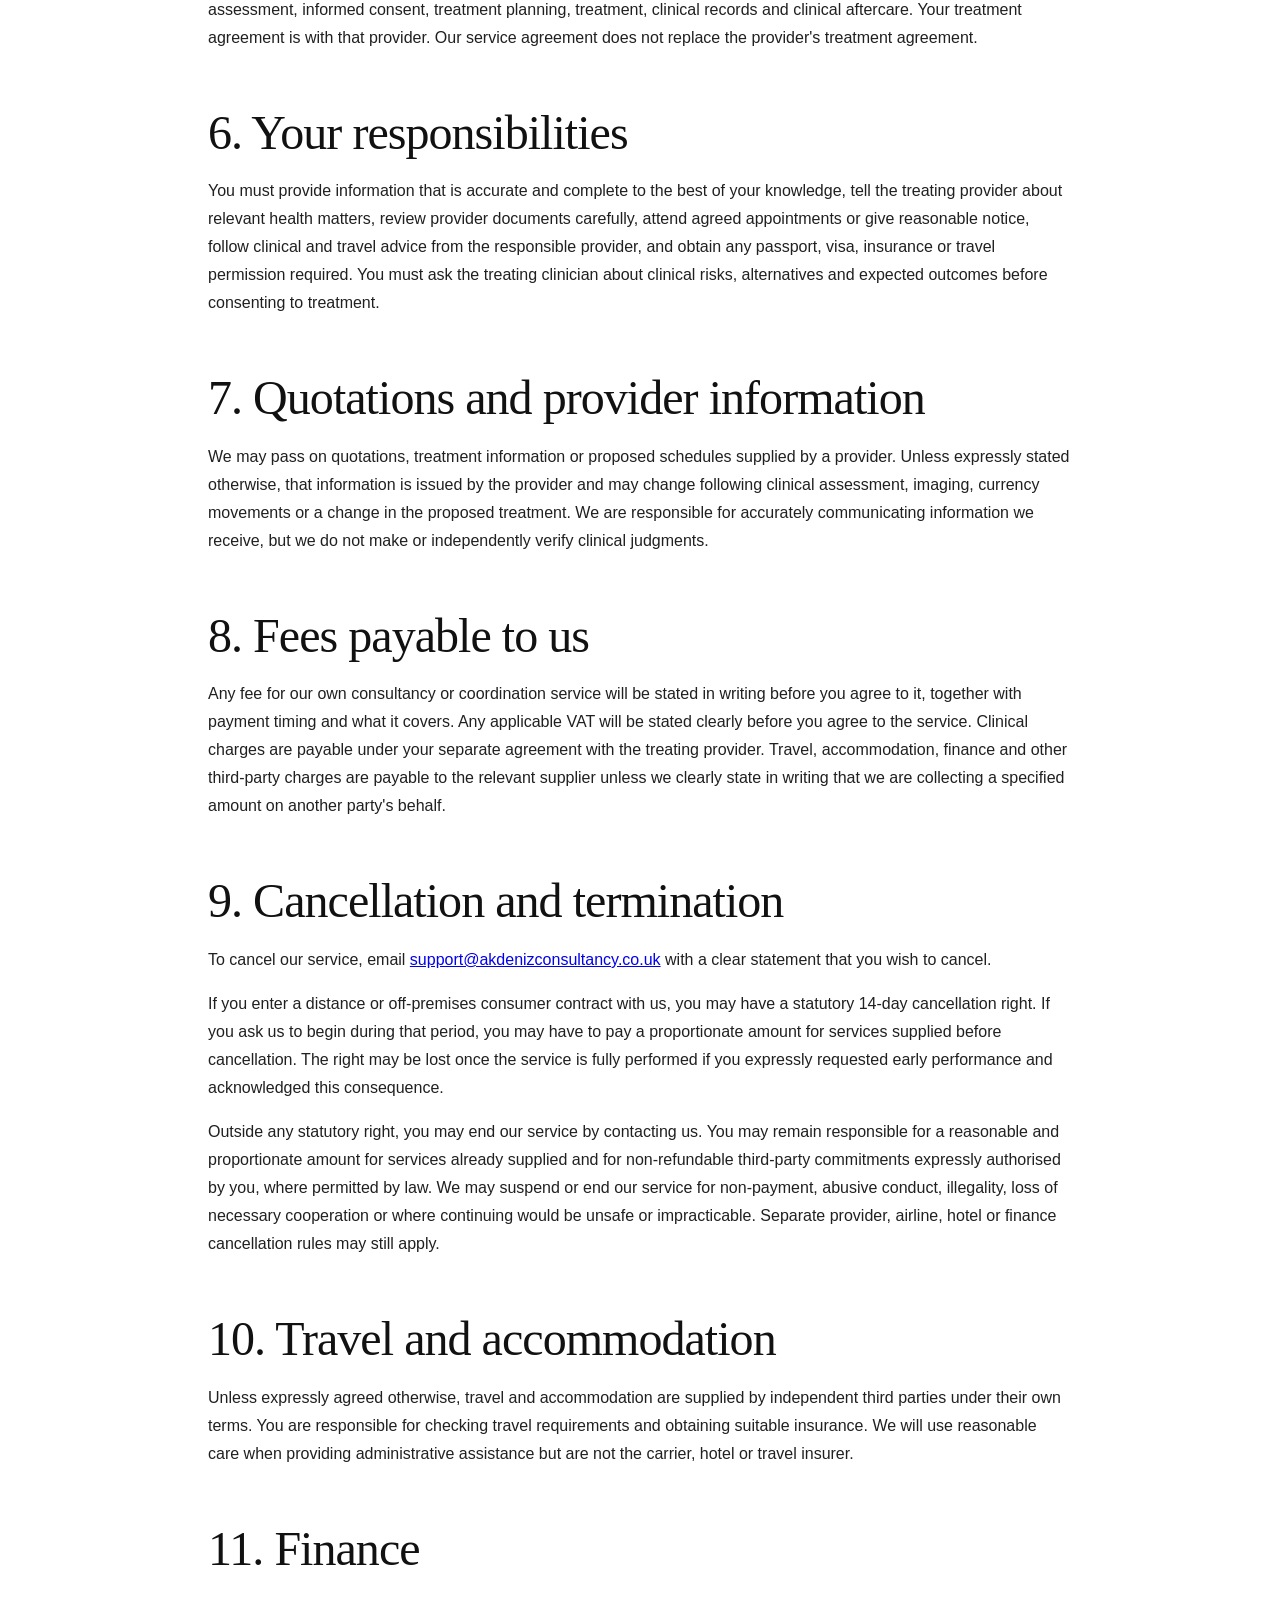
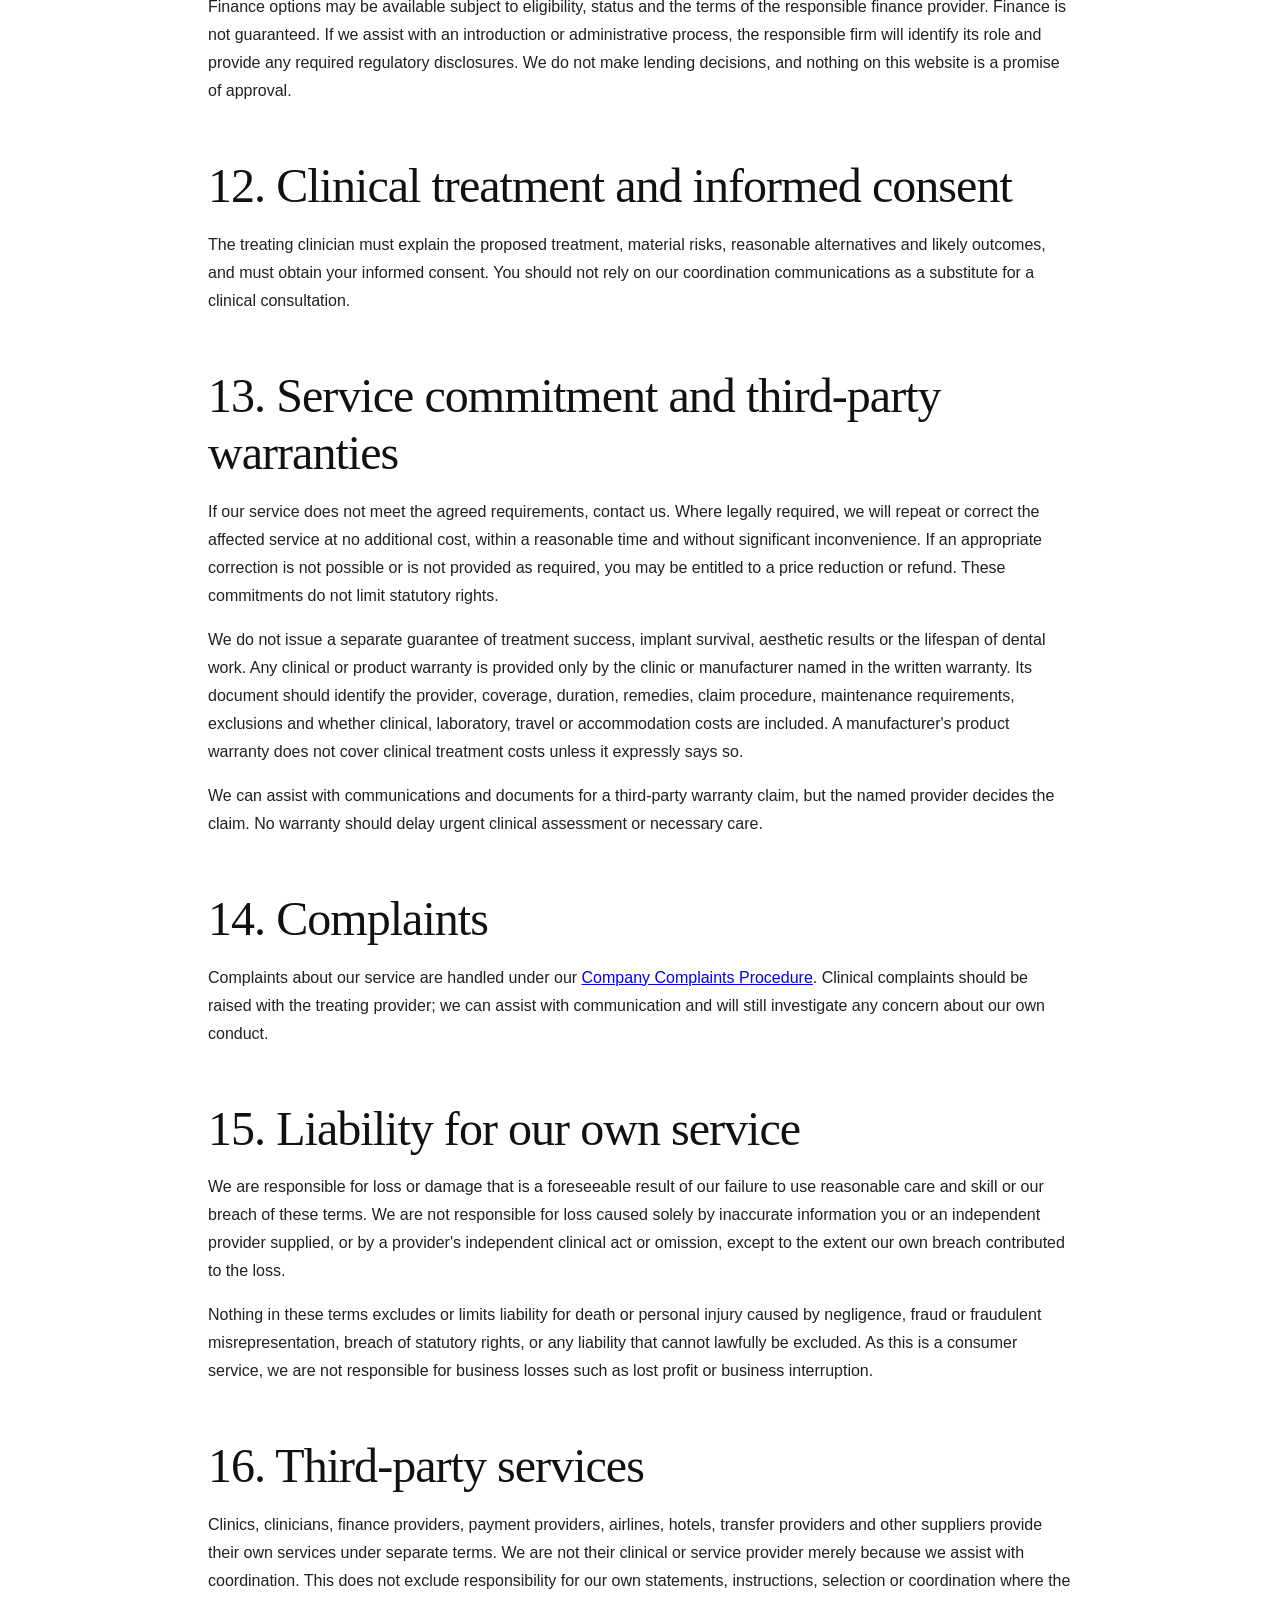
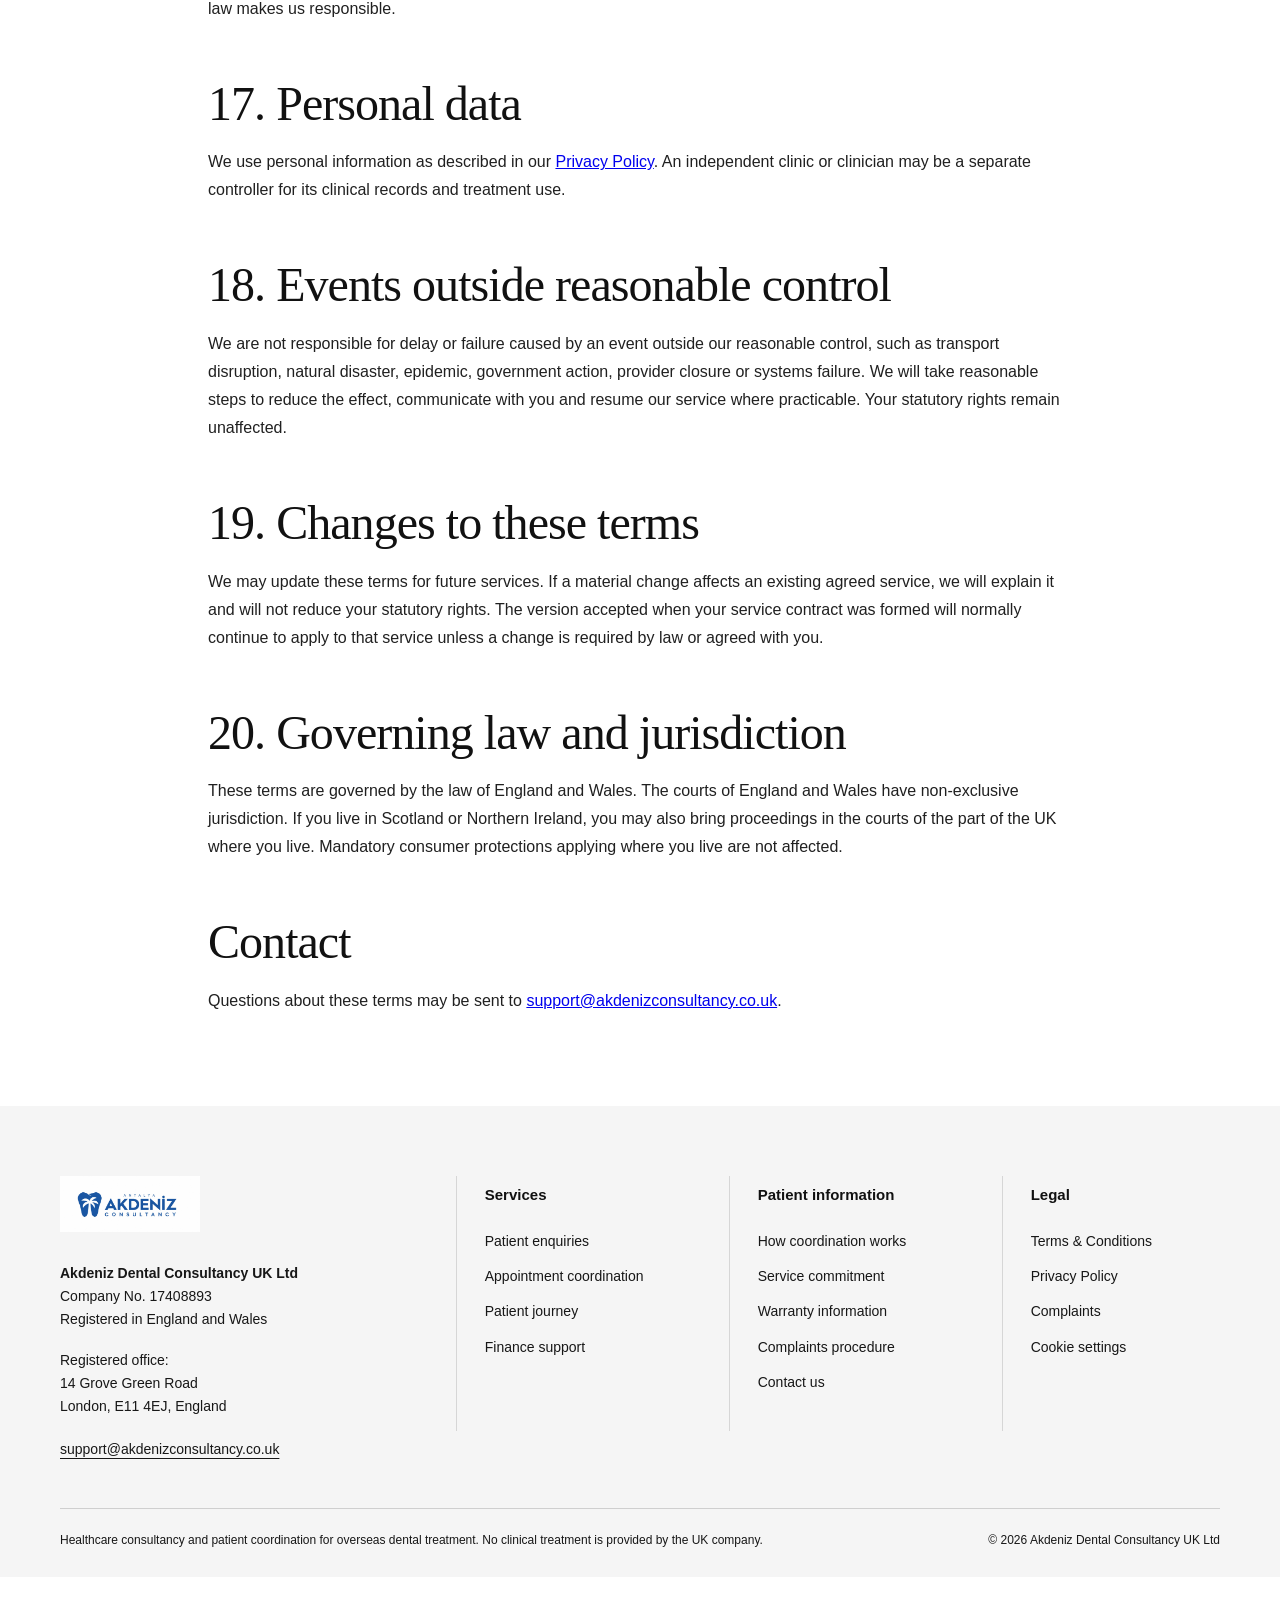
<file: terms.html>
<!doctype html><html lang="en"><head><meta charset="utf-8"><meta name="viewport" content="width=device-width,initial-scale=1"><meta name="description" content="Terms for Akdeniz Dental Consultancy UK Ltd consultancy and patient coordination services."><title>Terms &amp; Conditions | Akdeniz Consultancy</title><link rel="stylesheet" href="/styles.css"></head><body><header class="site-header"><a class="brand" href="/" aria-label="Akdeniz Consultancy"><img src="/logo.webp" alt="Akdeniz Consultancy" class="brand-logo" width="1983" height="793"></a></header><main><article class="section legal-page">
<p class="eyebrow">Legal</p>
<h1>Terms &amp; Conditions</h1>
<p class="policy-meta"><strong>Effective date:</strong> 17 September 2026<br><strong>Last updated:</strong> 17 September 2026</p>
<p>These terms govern the consultancy, patient coordination and administrative services supplied by Akdeniz Dental Consultancy UK Ltd. They do not govern clinical treatment supplied by an overseas clinic or clinician.</p>

<nav class="legal-toc" aria-label="Terms and conditions contents">
<strong>Contents</strong>
<a href="#about-us">About us</a><a href="#our-services">Our services</a><a href="#providers">Overseas providers</a><a href="#fees">Fees and cancellation</a><a href="#warranties">Warranties</a><a href="#liability">Liability</a><a href="#law">Governing law</a>
</nav>

<h2 id="about-us">1. About us</h2>
<p>Akdeniz Dental Consultancy UK Ltd is a UK company registered under company number 17408893. Our registered office is 14 Grove Green Road, London, E11 4EJ, England. Contact: <a href="mailto:support@akdenizconsultancy.co.uk">support@akdenizconsultancy.co.uk</a>.</p>

<h2>2. Scope of these terms</h2>
<p>These terms apply when you ask us to provide consultancy, patient coordination or administrative support. A contract with us begins when we confirm in writing the agreed scope of our service and any fee payable to us, and you accept that confirmation. Nothing in these terms affects rights that cannot lawfully be excluded.</p>

<h2 id="our-services">3. Our services</h2>
<p>Our services may include handling enquiries, coordinating communications with an independent overseas provider, assisting with appointment arrangements, organising treatment-journey information and providing travel-related or aftercare administration. We will perform agreed services with reasonable care and skill.</p>

<h2>4. What we do not provide</h2>
<p>We do not provide clinical assessment, diagnosis, clinical treatment planning, medical advice or dental treatment. We do not decide whether treatment is suitable and do not guarantee a clinical outcome. Urgent or clinical concerns must be directed to an appropriate clinician or healthcare service.</p>

<h2 id="providers">5. Independent overseas providers</h2>
<p>The clinic or clinician identified in your treatment documentation is independent from us and is responsible for clinical assessment, informed consent, treatment planning, treatment, clinical records and clinical aftercare. Your treatment agreement is with that provider. Our service agreement does not replace the provider's treatment agreement.</p>

<h2>6. Your responsibilities</h2>
<p>You must provide information that is accurate and complete to the best of your knowledge, tell the treating provider about relevant health matters, review provider documents carefully, attend agreed appointments or give reasonable notice, follow clinical and travel advice from the responsible provider, and obtain any passport, visa, insurance or travel permission required. You must ask the treating clinician about clinical risks, alternatives and expected outcomes before consenting to treatment.</p>

<h2>7. Quotations and provider information</h2>
<p>We may pass on quotations, treatment information or proposed schedules supplied by a provider. Unless expressly stated otherwise, that information is issued by the provider and may change following clinical assessment, imaging, currency movements or a change in the proposed treatment. We are responsible for accurately communicating information we receive, but we do not make or independently verify clinical judgments.</p>

<h2 id="fees">8. Fees payable to us</h2>
<p>Any fee for our own consultancy or coordination service will be stated in writing before you agree to it, together with payment timing and what it covers. Any applicable VAT will be stated clearly before you agree to the service. Clinical charges are payable under your separate agreement with the treating provider. Travel, accommodation, finance and other third-party charges are payable to the relevant supplier unless we clearly state in writing that we are collecting a specified amount on another party's behalf.</p>

<h2>9. Cancellation and termination</h2>
<p>To cancel our service, email <a href="mailto:support@akdenizconsultancy.co.uk">support@akdenizconsultancy.co.uk</a> with a clear statement that you wish to cancel.</p>
<p>If you enter a distance or off-premises consumer contract with us, you may have a statutory 14-day cancellation right. If you ask us to begin during that period, you may have to pay a proportionate amount for services supplied before cancellation. The right may be lost once the service is fully performed if you expressly requested early performance and acknowledged this consequence.</p>
<p>Outside any statutory right, you may end our service by contacting us. You may remain responsible for a reasonable and proportionate amount for services already supplied and for non-refundable third-party commitments expressly authorised by you, where permitted by law. We may suspend or end our service for non-payment, abusive conduct, illegality, loss of necessary cooperation or where continuing would be unsafe or impracticable. Separate provider, airline, hotel or finance cancellation rules may still apply.</p>

<h2>10. Travel and accommodation</h2>
<p>Unless expressly agreed otherwise, travel and accommodation are supplied by independent third parties under their own terms. You are responsible for checking travel requirements and obtaining suitable insurance. We will use reasonable care when providing administrative assistance but are not the carrier, hotel or travel insurer.</p>

<h2>11. Finance</h2>
<p>Finance options may be available subject to eligibility, status and the terms of the responsible finance provider. Finance is not guaranteed. If we assist with an introduction or administrative process, the responsible firm will identify its role and provide any required regulatory disclosures. We do not make lending decisions, and nothing on this website is a promise of approval.</p>

<h2>12. Clinical treatment and informed consent</h2>
<p>The treating clinician must explain the proposed treatment, material risks, reasonable alternatives and likely outcomes, and must obtain your informed consent. You should not rely on our coordination communications as a substitute for a clinical consultation.</p>

<h2 id="warranties">13. Service commitment and third-party warranties</h2>
<p>If our service does not meet the agreed requirements, contact us. Where legally required, we will repeat or correct the affected service at no additional cost, within a reasonable time and without significant inconvenience. If an appropriate correction is not possible or is not provided as required, you may be entitled to a price reduction or refund. These commitments do not limit statutory rights.</p>
<p>We do not issue a separate guarantee of treatment success, implant survival, aesthetic results or the lifespan of dental work. Any clinical or product warranty is provided only by the clinic or manufacturer named in the written warranty. Its document should identify the provider, coverage, duration, remedies, claim procedure, maintenance requirements, exclusions and whether clinical, laboratory, travel or accommodation costs are included. A manufacturer's product warranty does not cover clinical treatment costs unless it expressly says so.</p>
<p>We can assist with communications and documents for a third-party warranty claim, but the named provider decides the claim. No warranty should delay urgent clinical assessment or necessary care.</p>

<h2>14. Complaints</h2>
<p>Complaints about our service are handled under our <a href="/complaints">Company Complaints Procedure</a>. Clinical complaints should be raised with the treating provider; we can assist with communication and will still investigate any concern about our own conduct.</p>

<h2 id="liability">15. Liability for our own service</h2>
<p>We are responsible for loss or damage that is a foreseeable result of our failure to use reasonable care and skill or our breach of these terms. We are not responsible for loss caused solely by inaccurate information you or an independent provider supplied, or by a provider's independent clinical act or omission, except to the extent our own breach contributed to the loss.</p>
<p>Nothing in these terms excludes or limits liability for death or personal injury caused by negligence, fraud or fraudulent misrepresentation, breach of statutory rights, or any liability that cannot lawfully be excluded. As this is a consumer service, we are not responsible for business losses such as lost profit or business interruption.</p>

<h2>16. Third-party services</h2>
<p>Clinics, clinicians, finance providers, payment providers, airlines, hotels, transfer providers and other suppliers provide their own services under separate terms. We are not their clinical or service provider merely because we assist with coordination. This does not exclude responsibility for our own statements, instructions, selection or coordination where the law makes us responsible.</p>

<h2>17. Personal data</h2>
<p>We use personal information as described in our <a href="/privacy">Privacy Policy</a>. An independent clinic or clinician may be a separate controller for its clinical records and treatment use.</p>

<h2>18. Events outside reasonable control</h2>
<p>We are not responsible for delay or failure caused by an event outside our reasonable control, such as transport disruption, natural disaster, epidemic, government action, provider closure or systems failure. We will take reasonable steps to reduce the effect, communicate with you and resume our service where practicable. Your statutory rights remain unaffected.</p>

<h2>19. Changes to these terms</h2>
<p>We may update these terms for future services. If a material change affects an existing agreed service, we will explain it and will not reduce your statutory rights. The version accepted when your service contract was formed will normally continue to apply to that service unless a change is required by law or agreed with you.</p>

<h2 id="law">20. Governing law and jurisdiction</h2>
<p>These terms are governed by the law of England and Wales. The courts of England and Wales have non-exclusive jurisdiction. If you live in Scotland or Northern Ireland, you may also bring proceedings in the courts of the part of the UK where you live. Mandatory consumer protections applying where you live are not affected.</p>

<h2>Contact</h2>
<p>Questions about these terms may be sent to <a href="mailto:support@akdenizconsultancy.co.uk">support@akdenizconsultancy.co.uk</a>.</p>
</article></main><footer class="site-footer">
  <div class="footer-main">
    <div class="footer-brand" id="company-details">
      <a class="brand footer-logo" href="/" aria-label="Akdeniz Consultancy"><img src="/logo.webp" alt="Akdeniz Consultancy" class="brand-logo" width="1983" height="793"></a>
      <p><strong>Akdeniz Dental Consultancy UK Ltd</strong><br>Company No. 17408893<br>Registered in England and Wales</p>
      <p>Registered office:<br>14 Grove Green Road<br>London, E11 4EJ, England</p>
      <a class="footer-email" href="mailto:support@akdenizconsultancy.co.uk">support@akdenizconsultancy.co.uk</a>
    </div>
    <nav class="footer-column" aria-label="Services">
      <h2>Services</h2>
      <a href="/#services">Patient enquiries</a>
      <a href="/#services">Appointment coordination</a>
      <a href="/#journey">Patient journey</a>
      <a href="/#finance">Finance support</a>
    </nav>
    <nav class="footer-column" aria-label="Patient information">
      <h2>Patient information</h2>
      <a href="/#journey">How coordination works</a>
      <a href="/terms#warranties">Service commitment</a>
      <a href="/warranty">Warranty information</a>
      <a href="/complaints">Complaints procedure</a>
      <a href="/#contact">Contact us</a>
    </nav>
    <nav class="footer-column" aria-label="Legal">
      <h2>Legal</h2>
      <a href="/terms">Terms &amp; Conditions</a>
      <a href="/privacy">Privacy Policy</a>
      <a href="/complaints">Complaints</a>
      <button type="button" class="cookie-settings" hidden>Cookie settings</button>
    </nav>
  </div>
  <div class="footer-bottom">
    <p>Healthcare consultancy and patient coordination for overseas dental treatment. No clinical treatment is provided by the UK company.</p>
    <p>&copy; 2026 Akdeniz Dental Consultancy UK Ltd</p>
  </div>
</footer><script src="/cookies.js" defer></script></body></html>
</file>
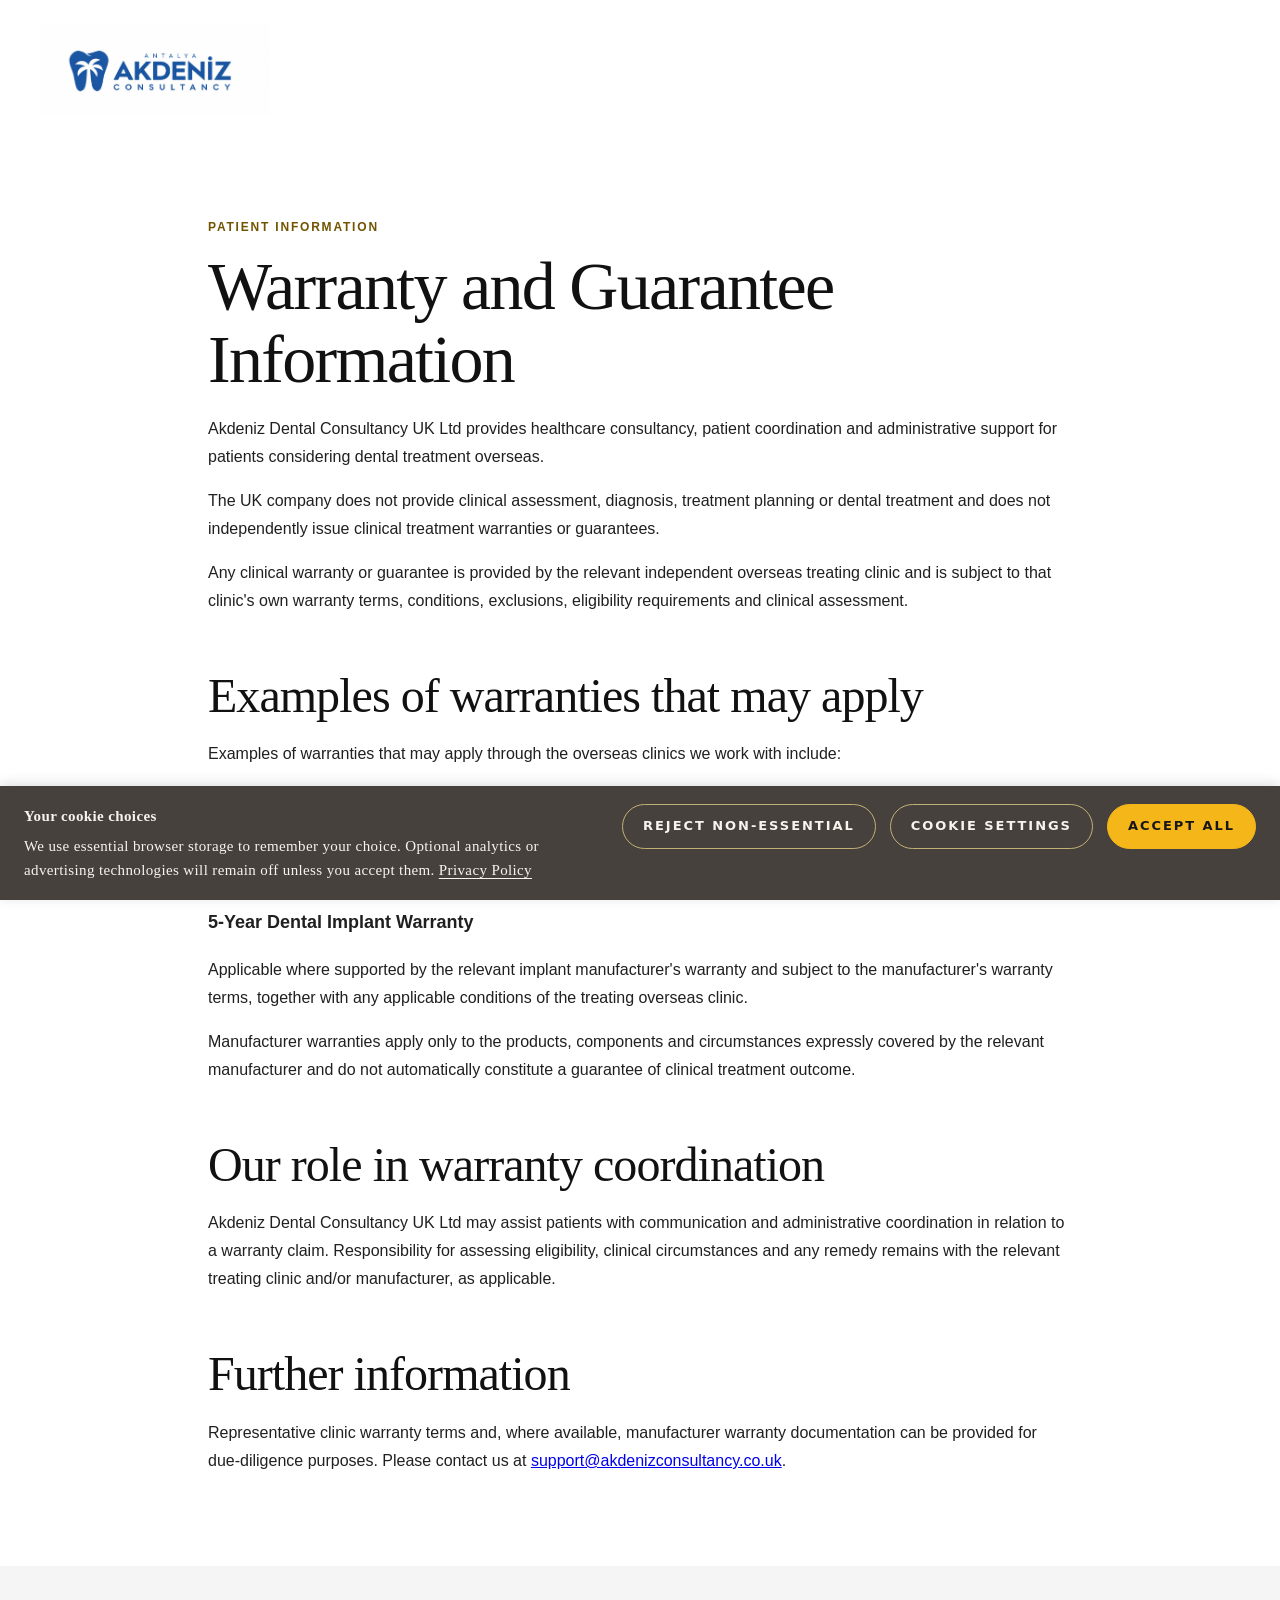
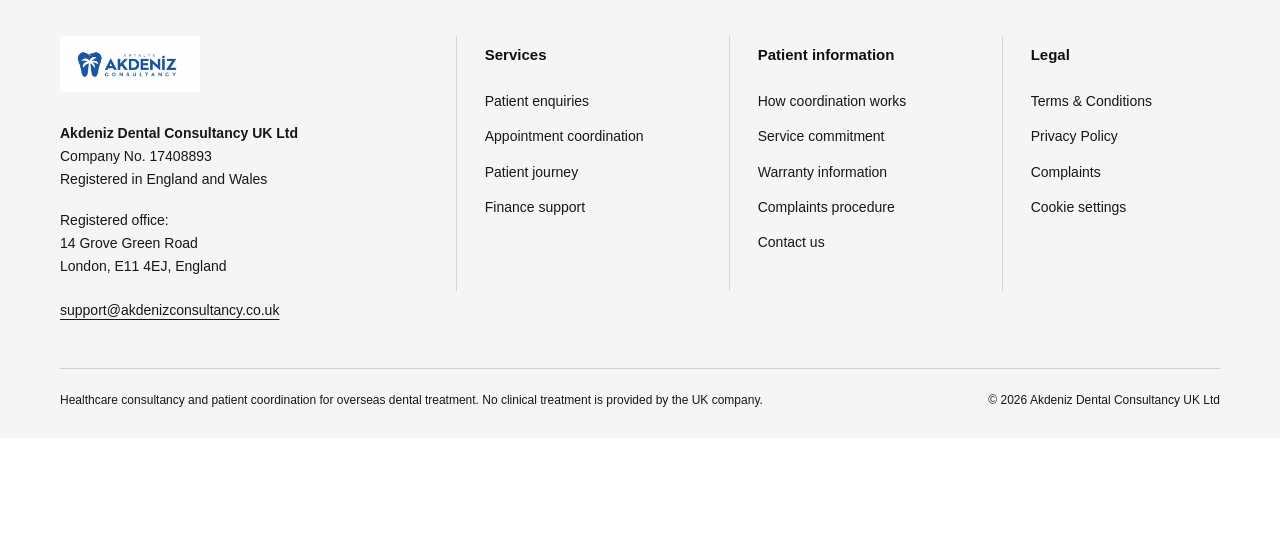
<file: warranty.html>
<!doctype html><html lang="en"><head><meta charset="utf-8"><meta name="viewport" content="width=device-width,initial-scale=1"><meta name="description" content="Warranty and guarantee information for Akdeniz Dental Consultancy UK Ltd patient coordination services."><title>Warranty &amp; Guarantee Information | Akdeniz Consultancy</title><link rel="stylesheet" href="/styles.css"></head><body><header class="site-header"><a class="brand" href="/" aria-label="Akdeniz Consultancy"><img src="/logo.webp" alt="Akdeniz Consultancy" class="brand-logo" width="1983" height="793"></a></header><main><article class="section legal-page">
<p class="eyebrow">Patient information</p>
<h1>Warranty and Guarantee Information</h1>

<p>Akdeniz Dental Consultancy UK Ltd provides healthcare consultancy, patient coordination and administrative support for patients considering dental treatment overseas.</p>
<p>The UK company does not provide clinical assessment, diagnosis, treatment planning or dental treatment and does not independently issue clinical treatment warranties or guarantees.</p>
<p>Any clinical warranty or guarantee is provided by the relevant independent overseas treating clinic and is subject to that clinic's own warranty terms, conditions, exclusions, eligibility requirements and clinical assessment.</p>

<h2>Examples of warranties that may apply</h2>
<p>Examples of warranties that may apply through the overseas clinics we work with include:</p>

<h3>2-Year Dental Crown Warranty</h3>
<p>Issued by the relevant treating overseas clinic and subject to that clinic's applicable warranty terms and conditions.</p>

<h3>5-Year Dental Implant Warranty</h3>
<p>Applicable where supported by the relevant implant manufacturer's warranty and subject to the manufacturer's warranty terms, together with any applicable conditions of the treating overseas clinic.</p>
<p>Manufacturer warranties apply only to the products, components and circumstances expressly covered by the relevant manufacturer and do not automatically constitute a guarantee of clinical treatment outcome.</p>

<h2>Our role in warranty coordination</h2>
<p>Akdeniz Dental Consultancy UK Ltd may assist patients with communication and administrative coordination in relation to a warranty claim. Responsibility for assessing eligibility, clinical circumstances and any remedy remains with the relevant treating clinic and/or manufacturer, as applicable.</p>

<h2>Further information</h2>
<p>Representative clinic warranty terms and, where available, manufacturer warranty documentation can be provided for due-diligence purposes. Please contact us at <a href="mailto:support@akdenizconsultancy.co.uk">support@akdenizconsultancy.co.uk</a>.</p>
</article></main><footer class="site-footer">
  <div class="footer-main">
    <div class="footer-brand" id="company-details">
      <a class="brand footer-logo" href="/" aria-label="Akdeniz Consultancy"><img src="/logo.webp" alt="Akdeniz Consultancy" class="brand-logo" width="1983" height="793"></a>
      <p><strong>Akdeniz Dental Consultancy UK Ltd</strong><br>Company No. 17408893<br>Registered in England and Wales</p>
      <p>Registered office:<br>14 Grove Green Road<br>London, E11 4EJ, England</p>
      <a class="footer-email" href="mailto:support@akdenizconsultancy.co.uk">support@akdenizconsultancy.co.uk</a>
    </div>
    <nav class="footer-column" aria-label="Services">
      <h2>Services</h2>
      <a href="/#services">Patient enquiries</a>
      <a href="/#services">Appointment coordination</a>
      <a href="/#journey">Patient journey</a>
      <a href="/#finance">Finance support</a>
    </nav>
    <nav class="footer-column" aria-label="Patient information">
      <h2>Patient information</h2>
      <a href="/#journey">How coordination works</a>
      <a href="/terms#warranties">Service commitment</a>
      <a href="/warranty">Warranty information</a>
      <a href="/complaints">Complaints procedure</a>
      <a href="/#contact">Contact us</a>
    </nav>
    <nav class="footer-column" aria-label="Legal">
      <h2>Legal</h2>
      <a href="/terms">Terms &amp; Conditions</a>
      <a href="/privacy">Privacy Policy</a>
      <a href="/complaints">Complaints</a>
      <button type="button" class="cookie-settings" hidden>Cookie settings</button>
    </nav>
  </div>
  <div class="footer-bottom">
    <p>Healthcare consultancy and patient coordination for overseas dental treatment. No clinical treatment is provided by the UK company.</p>
    <p>&copy; 2026 Akdeniz Dental Consultancy UK Ltd</p>
  </div>
</footer><script src="/cookies.js" defer></script></body></html>
</file>
<file: styles.css>
:root{--navy:#102a43;--ink:#243b53;--teal:#0f766e;--pale:#f3f8f8;--line:#d9e2ec;--white:#fff}*{box-sizing:border-box}html{scroll-behavior:smooth}body{margin:0;color:var(--ink);background:var(--white);font:16px/1.65 Inter,ui-sans-serif,system-ui,-apple-system,BlinkMacSystemFont,"Segoe UI",sans-serif}.site-header{height:86px;display:flex;align-items:center;justify-content:space-between;max-width:1200px;margin:auto;padding:0 28px;border-bottom:1px solid var(--line)}.brand{display:flex;gap:12px;align-items:center;color:var(--navy);text-decoration:none;font-weight:750;line-height:1.1}.brand small{display:block;color:var(--teal);font-size:.72rem;letter-spacing:.12em;text-transform:uppercase;margin-top:4px}.mark{display:grid;place-items:center;width:42px;height:42px;border:1px solid var(--teal);border-radius:50%;font-family:Georgia,serif;font-size:1.5rem;color:var(--teal)}nav{display:flex;gap:26px}nav a,.legal a{color:var(--ink);text-decoration:none;font-size:.92rem}nav a:hover,.legal a:hover{color:var(--teal)}main{overflow:hidden}.hero{max-width:1100px;margin:auto;padding:120px 28px 130px}.eyebrow{color:var(--teal);font-weight:700;text-transform:uppercase;letter-spacing:.15em;font-size:.76rem}.hero h1{max-width:940px;color:var(--navy);font:600 clamp(2.7rem,6vw,5.3rem)/1.04 Georgia,serif;letter-spacing:-.035em;margin:20px 0 28px}.lead{max-width:700px;font-size:1.25rem;margin-bottom:40px}.button{display:inline-block;color:#fff;background:var(--teal);padding:14px 24px;border-radius:4px;text-decoration:none;font-weight:700}.section{max-width:1200px;margin:auto;padding:95px 28px}.section h2,.notice+section h2{color:var(--navy);font:600 clamp(2rem,4vw,3.3rem)/1.15 Georgia,serif;margin:14px 0 44px;letter-spacing:-.02em}.grid{display:grid;grid-template-columns:repeat(4,1fr);gap:20px}.grid article{border-top:2px solid var(--teal);padding:22px 4px}.grid h3{color:var(--navy);font-size:1.06rem}.muted{max-width:none;background:var(--pale);padding-left:max(28px,calc((100vw - 1144px)/2));padding-right:max(28px,calc((100vw - 1144px)/2))}.steps{display:grid;grid-template-columns:repeat(4,1fr);gap:14px;counter-reset:step;padding:0}.steps li{list-style:none;background:#fff;padding:24px 20px;min-height:120px;border:1px solid #e2ecec}.steps li:before{counter-increment:step;content:"0" counter(step);display:block;color:var(--teal);font-weight:800;margin-bottom:16px}.split{display:grid;grid-template-columns:1fr 1fr;gap:80px;align-items:center}.split h2{margin-bottom:0}.notice{max-width:1144px;margin:0 auto 70px;background:var(--navy);color:white;padding:32px 38px;border-radius:6px}.notice strong{color:#8ed1ca;text-transform:uppercase;letter-spacing:.1em;font-size:.8rem}.notice p{margin:.6rem 0 0}.contact{text-align:center;border-top:1px solid var(--line)}.contact a{font-size:1.2rem;color:var(--teal);font-weight:700}footer{background:#0b1f33;color:#c5d2df;padding:48px max(28px,calc((100vw - 1144px)/2));display:flex;justify-content:space-between;gap:60px}footer strong{color:#fff}footer p{max-width:650px;font-size:.88rem}.legal{display:flex;gap:18px;flex-wrap:wrap}.legal a{color:#c5d2df}@media(max-width:800px){.site-header{height:auto;padding:18px 20px}.site-header nav{display:none}.hero{padding:80px 22px 90px}.grid,.steps,.split{grid-template-columns:1fr}.section{padding:70px 22px}.split{gap:10px}.notice{margin:0 22px 50px}.steps li{min-height:auto}footer{flex-direction:column;gap:25px}}

/* Compact company identity and narrow-screen email wrapping. */
.footer-company{min-width:0;flex:1}
.footer-company p:first-child{margin-top:0}
.footer-company a{color:#c5d2df;font-size:.9rem;overflow-wrap:anywhere}
footer .legal{align-content:flex-start;min-width:0}
footer .legal a{padding:10px 0;display:inline-block}
.company-details{max-width:650px;margin:32px auto 0;padding-top:20px;border-top:1px solid var(--line);font-size:.9rem}
.company-details h3{font-size:1rem}
.contact a,.company-details a{overflow-wrap:anywhere}
.company-details a{font-size:.95rem}
@media(max-width:800px){footer{gap:22px}footer p{line-height:1.65}.contact>a{font-size:1rem}footer .legal{gap:18px}}

.cookie-banner{position:fixed;z-index:1000;bottom:0;left:0;right:0;background:#47413e;color:#f7f3ed;padding:18px 24px;display:flex;align-items:center;gap:28px;box-shadow:0 -2px 12px #0002;max-height:65vh;overflow:auto}
.cookie-banner[hidden],.cookie-settings[hidden]{display:none}
.cookie-banner p{flex:1;margin:0;font:15px/1.6 Georgia,serif;letter-spacing:.025em}
.cookie-banner a{color:inherit;text-underline-offset:3px}
.cookie-actions{display:flex;gap:14px;flex-shrink:0}
.cookie-actions button{font:700 13px/1.3 system-ui,sans-serif;text-transform:uppercase;letter-spacing:.15em;min-height:44px;padding:13px 20px;border:1px solid #c2b174;background:#c2b174;color:#292620;cursor:pointer}
.cookie-actions button:hover{background:#d5c68e}
.cookie-settings{font:inherit;font-size:.92rem;color:#c5d2df;background:none;border:0;padding:10px 0;cursor:pointer;text-align:left}
.cookie-actions button:focus-visible,.cookie-settings:focus-visible{outline:3px solid #fff;outline-offset:3px}
@media(max-width:700px){.cookie-banner{flex-direction:column;align-items:stretch;gap:14px;padding:16px 20px;padding-bottom:max(16px,env(safe-area-inset-bottom))}.cookie-banner p{font-size:14px}.cookie-actions button{flex:1}.cookie-actions{width:100%}}

/* Reference-inspired editorial consultancy theme. Existing copy is preserved. */
:root{--navy:#111;--ink:#252525;--teal:#785800;--pale:#f5f5f5;--line:#dedee0;--accent:#f5b619}
body{font-family:Arial,Helvetica,sans-serif;color:#202020}
.site-header{height:140px;max-width:1320px;border:0;padding:24px 40px;background:#fff}
.brand{font-size:25px;gap:17px}
.brand-logo{width:230px;height:auto;display:block;flex-shrink:0}
@media(max-width:900px){.brand-logo{width:195px}}
.site-header nav{align-items:center;gap:30px}
.site-header nav a{font-size:15px}
.site-header nav a:last-child{border-radius:50px;background:var(--accent);color:#151515;padding:16px 28px}
.hero{position:relative;isolation:isolate;max-width:none;background:#ededed;padding:100px max(32px,calc((100vw - 1160px)/2)) 120px;min-height:640px}
.hero:before{content:"";position:absolute;z-index:-1;width:560px;height:560px;border-radius:50%;background:#e1e2e6;right:-190px;bottom:-200px;pointer-events:none}
.hero:after{content:"";position:absolute;z-index:-1;width:320px;height:320px;border-radius:50%;border:2px solid var(--accent);right:-100px;top:45px;pointer-events:none}
.hero h1{font-family:Georgia,"Times New Roman",serif;font-weight:400;font-size:clamp(42px,5.2vw,74px);line-height:1.13;letter-spacing:-.025em;max-width:970px}
.hero .lead{font-size:20px;max-width:740px;line-height:1.7}
.eyebrow{color:#715300;font-size:12px}
.button{background:var(--accent);color:#171717;border-radius:40px;padding:17px 29px;font-weight:600}
.button:hover,.site-header nav a:last-child:hover{background:#e6a70b;color:#111}
.section h2,.notice+section h2{font-family:Georgia,"Times New Roman",serif;font-weight:400;letter-spacing:-.02em}
#services{position:relative;background:#f7f7f7;max-width:none;padding:85px max(24px,calc((100vw - 1040px)/2))}
#services>.eyebrow,#services>h2{text-align:center}
#services>p:not(.eyebrow){max-width:860px;margin:0 auto 40px}
.grid{display:grid;grid-template-columns:1fr;gap:12px;counter-reset:service;max-width:920px;margin:auto}
.grid article{position:relative;background:var(--accent);border:0;padding:35px 42px 35px 160px;min-height:165px}
.grid article:before{counter-increment:service;content:"0" counter(service);position:absolute;left:34px;top:35px;bottom:35px;width:95px;border-right:1px solid #fff;font:400 46px/1.6 Georgia,serif;color:#161616}
.grid h3{margin:0 0 17px;font-size:21px}
.grid p{margin:0;line-height:1.7}
#journey{background:#fff}
#journey>.eyebrow,#journey>h2{text-align:center}
.steps{grid-template-columns:repeat(4,minmax(0,1fr));gap:14px}
.steps li{border:1px solid #eee;box-shadow:0 3px 15px #00000008;padding:26px;min-height:155px}
.steps li:before{color:#795700;border-bottom:1px solid var(--accent);padding-bottom:13px;font-size:20px}
#finance{gap:65px}
.notice{background:#111;border-radius:90px;padding:48px 65px;max-width:1100px}
.notice strong{color:var(--accent)}
.contact{background:#f6f6f6;max-width:none;border:0}
.contact a{color:#705100}
.company-details{color:#333}
footer{background:#111;color:#ddd}
.footer-company a,.legal a,.cookie-settings{color:#ddd}
footer a:hover,.cookie-settings:hover{color:var(--accent)}
body:has(main:not(#top)) main>.section{max-width:940px;padding-top:65px;padding-bottom:75px}
body:has(main:not(#top)) main h2{font-size:clamp(30px,4vw,48px)}
body:has(main:not(#top)) main h3{margin-top:32px}
body:has(main:not(#top)) main li{margin-bottom:10px}
a:focus-visible,button:focus-visible{outline:3px solid #9b7200;outline-offset:4px}
.cookie-actions button{border-color:var(--accent);background:var(--accent);color:#171717;border-radius:28px}
@media(max-width:900px){.site-header{height:auto;padding:25px 24px;flex-wrap:wrap;gap:28px}.site-header nav{display:flex;flex-wrap:wrap;gap:12px 22px}.hero{padding:65px 28px 80px;min-height:0}.hero h1{font-size:48px}.steps{grid-template-columns:repeat(2,minmax(0,1fr))}.notice{margin:0 24px 50px;border-radius:42px;padding:36px}.split{gap:25px}}
@media(max-width:540px){.brand-logo{width:165px}.site-header nav{width:100%;justify-content:space-between;gap:10px}.site-header nav a{font-size:13px}.site-header nav a:last-child{padding:10px 17px}.hero h1{font-size:38px;overflow-wrap:break-word}.hero .lead{font-size:17px}.hero:after{right:-240px}.grid article{padding:28px 24px;min-height:0}.grid article:before{position:static;display:block;border-right:0;border-bottom:1px solid #fff;width:55px;font-size:30px;margin-bottom:18px}.grid h3{font-size:20px}.steps{grid-template-columns:1fr}.notice{border-radius:30px;padding:28px}.section{padding:55px 24px}.company-details{overflow-wrap:anywhere}footer{padding:35px 24px}}

/* Structured white footer, adapted from the supplied reference. */
.site-footer{display:block;background:#f5f5f5;color:#171717;padding:70px max(28px,calc((100vw - 1160px)/2)) 28px}
.footer-main{display:grid;grid-template-columns:1.45fr 1fr 1fr .8fr;gap:0;align-items:start}
.footer-brand{padding-right:48px;min-width:0}
.footer-logo{display:inline-flex;margin-bottom:30px;font-size:21px}
.footer-logo .brand-logo{width:140px;height:auto}
.footer-brand p{font-size:14px;line-height:1.65;margin:0 0 18px;max-width:300px}
.footer-brand strong{color:#171717}
.footer-email{display:inline-block;color:#171717;font-size:14px;overflow-wrap:anywhere;text-underline-offset:4px}
.footer-column{display:flex;flex-direction:column;align-items:flex-start;gap:15px;min-height:255px;padding:8px 28px;border-left:1px solid #d6d6d6}
.footer-column h2{font:700 15px/1.4 Arial,Helvetica,sans-serif;margin:0 0 11px;color:#111}
.footer-column a,.site-footer .cookie-settings{color:#171717;font-size:14px;line-height:1.45;text-decoration:none;padding:0}
.footer-column a:hover,.footer-email:hover,.site-footer .cookie-settings:hover{text-decoration:underline;color:#735400;text-underline-offset:4px}
.site-footer .cookie-settings{background:none;border:0;cursor:pointer;font-family:inherit;text-align:left}
.footer-bottom{display:flex;justify-content:space-between;gap:35px;border-top:1px solid #cfcfcf;margin-top:45px;padding-top:22px}
.footer-bottom p{font-size:12px;line-height:1.55;margin:0;max-width:760px}
@media(max-width:900px){.footer-main{grid-template-columns:1.2fr 1fr 1fr}.footer-column:last-child{grid-column:2/4;border-top:1px solid #d6d6d6;min-height:0;margin-top:28px;padding-top:28px}.footer-bottom{flex-direction:column;gap:10px}}
@media(max-width:640px){.site-footer{padding:48px 24px 25px}.footer-main{grid-template-columns:1fr}.footer-brand{padding-right:0;padding-bottom:28px}.footer-column,.footer-column:last-child{grid-column:auto;min-height:0;margin:0;padding:25px 0;border-left:0;border-top:1px solid #d6d6d6}.footer-column{gap:12px}.footer-bottom{margin-top:15px}.footer-logo{margin-bottom:24px}}

/* Legal content depth, conversion benefits and accessible wordmark. */
.legal-page{max-width:920px!important}
.legal-page>h1{font:400 clamp(42px,6vw,68px)/1.08 Georgia,"Times New Roman",serif;letter-spacing:-.025em;margin:12px 0 18px;color:#111}
.legal-page>h2{font:400 clamp(25px,3vw,34px)/1.2 Georgia,"Times New Roman",serif;margin:52px 0 16px;color:#111;scroll-margin-top:24px}
.legal-page>h3{font-size:18px;margin-top:34px}
.legal-page p,.legal-page li{line-height:1.75}
.legal-page ul{padding-left:24px}
.policy-meta{font-size:14px;color:#555;border-left:3px solid var(--accent);padding:8px 0 8px 18px;margin-bottom:32px}
.legal-toc{display:flex;flex-wrap:wrap;gap:10px 18px;background:#f1f1f1;padding:22px 24px;margin:34px 0 46px;border-top:3px solid var(--accent)}
.legal-toc strong{width:100%;font-size:14px}
.legal-toc a{color:#222;font-size:14px;text-underline-offset:4px}
.why-section{max-width:none;background:#111;color:#fff;padding-left:max(28px,calc((100vw - 1144px)/2));padding-right:max(28px,calc((100vw - 1144px)/2))}
.why-section .eyebrow{color:var(--accent)}
.why-section h2{color:#fff}
.why-grid{display:grid;grid-template-columns:repeat(4,1fr);border:1px solid #555}
.why-grid article{padding:30px 26px;min-height:235px;border-left:1px solid #555}
.why-grid article:first-child{border-left:0}
.why-grid span{color:var(--accent);font:400 24px/1 Georgia,serif}
.why-grid h3{font-size:18px;margin:28px 0 14px;color:#fff}
.why-grid p{font-size:14px;line-height:1.65;color:#ddd;margin:0}
@media(max-width:900px){.why-grid{grid-template-columns:repeat(2,1fr)}.why-grid article:nth-child(3){border-left:0;border-top:1px solid #555}.why-grid article:nth-child(4){border-top:1px solid #555}}
@media(max-width:540px){.legal-page>h1{font-size:39px}.legal-page>h2{font-size:27px;margin-top:42px}.legal-toc{display:grid}.why-grid{grid-template-columns:1fr}.why-grid article,.why-grid article:nth-child(4){border-left:0;border-top:1px solid #555}.why-grid article:first-child{border-top:0;min-height:0}.why-grid article{min-height:0}}


/* Privacy-at-collection notice and explicit cookie controls. */
.privacy-at-collection{max-width:780px;margin:30px auto 0;padding:24px 26px;background:#fff;border-left:4px solid var(--accent);text-align:left}
.privacy-at-collection h3{margin:0 0 10px;font-size:18px}
.privacy-at-collection p{margin:8px 0;font-size:14px;line-height:1.7}
.privacy-at-collection a{font-size:inherit}
.data-safety-note{margin:24px 0;padding:20px 22px;background:#f3f3f3;border-left:4px solid var(--accent)}
.data-safety-note>strong{display:block;margin-bottom:7px}
.data-safety-note p{margin:0}
.cookie-banner{align-items:flex-start}
.cookie-copy{flex:1;min-width:0}
.cookie-copy>p{margin:0}
.cookie-copy>p+P{margin-top:6px}
.cookie-details{margin-top:14px;padding-top:12px;border-top:1px solid #766f6a}
.cookie-details p{font-family:Arial,Helvetica,sans-serif;font-size:13px;letter-spacing:0}
.cookie-details p+p{margin-top:8px}
.cookie-actions{align-items:center;flex-wrap:wrap;justify-content:flex-end}
.cookie-actions .cookie-reject,.cookie-actions .cookie-manage{background:transparent;color:#f7f3ed;border-color:#c2b174}
.cookie-actions .cookie-reject:hover,.cookie-actions .cookie-manage:hover{background:#5a534f;color:#fff}
.cookie-actions .cookie-accept{background:var(--accent);border-color:var(--accent);color:#171717}
.cookie-actions .cookie-accept:hover{background:#e6a70b}
@media(max-width:700px){
  .privacy-at-collection{padding:20px}
  .cookie-actions{display:grid;grid-template-columns:1fr;gap:9px}
  .cookie-actions button{width:100%}
}
</file>
